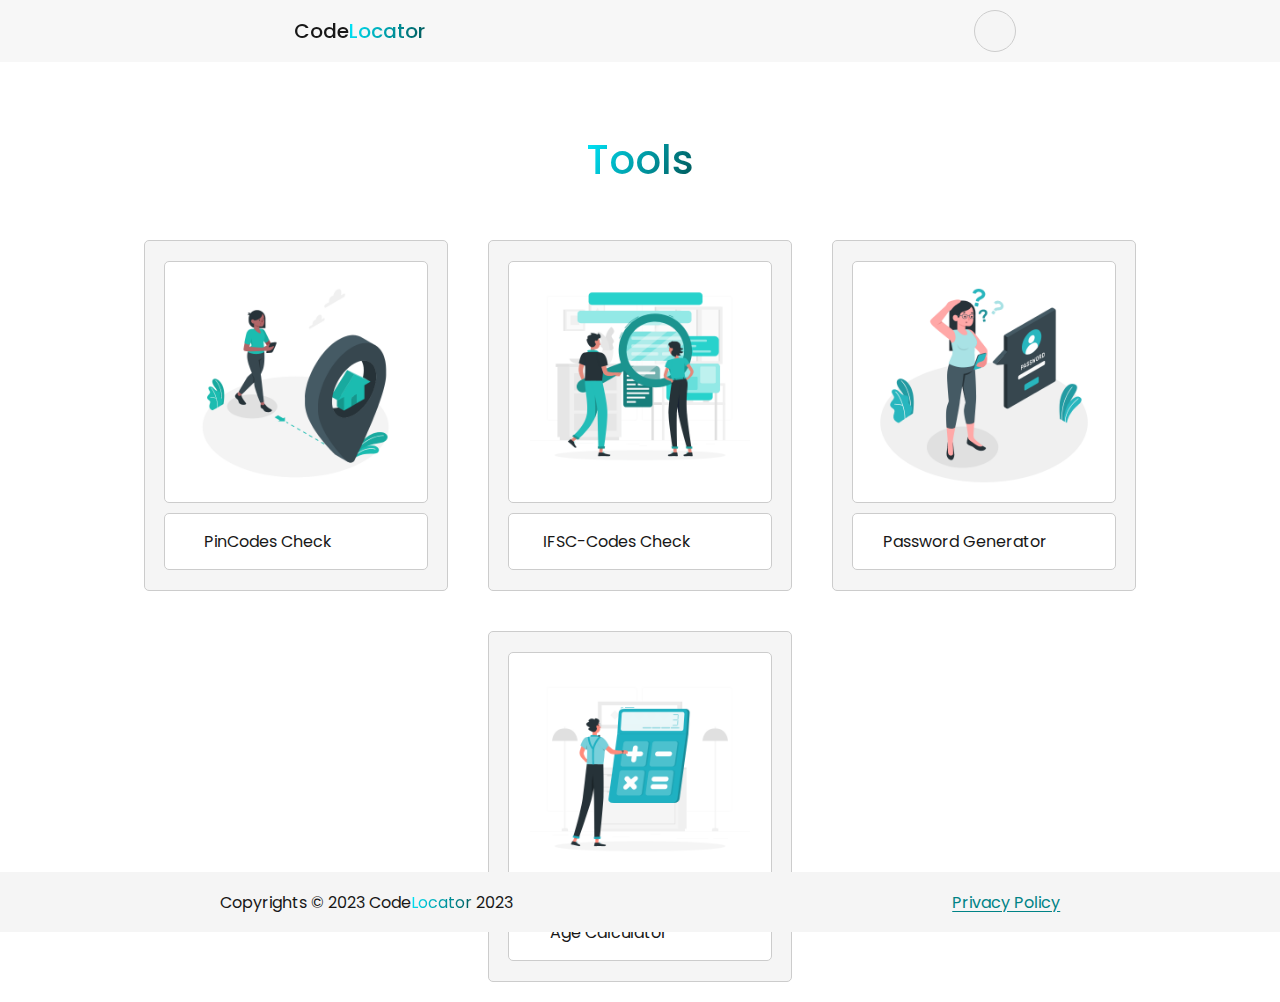
<file: index.html>
<!DOCTYPE html>
<html lang="en">

<head>
    <meta charset="UTF-8">
    <meta name="viewport" content="width=device-width, initial-scale=1.0">
    <title>CodeLocator - Home</title>
    <link rel="shortcut icon" href="/assets/favicon.png" type="image/x-icon">
    <link rel="stylesheet" href="style.css">
    <link rel="stylesheet" href="https://unicons.iconscout.com/release/v4.0.8/css/line.css">
</head>

<body>
    <div id="loader">
        <h1 id="loderLogo">
            Code<span>Locator</span>
        </h1>
        <p>Getting Ready...</p>
    </div>
    <section id="navbar">
        <div id="logo">
            <a href="/index.html">
                <h1 class="text">
                    Code<span>Locator</span>
                </h1>
            </a>

        </div>
        <div id="settings">
            <!-- <div id="modes">
                <i class="uil uil-sun" id="modesIcon"></i>
            </div> -->
            <div id="menu">
                <i class="uil uil-bars"></i>
            </div>
        </div>
    </section>
    <section id="sideBar">
        <div id="close">
            &times;
        </div>
        <a href="/index.html">
            Home
        </a>
        <a href="/Pin-Codes/index.html">
            Pin-Codes Check
        </a>
        <a href="/IFSCCodes/index.html">
            IFSC-Codes Check
        </a>
        <a href="/PasswordGen/index.html">
            Password Generator
        </a>
        <a href="/ageCalc/index.html">
            Age Calculator
        </a>
        <!-- <a href="">
            Comming Soon
        </a> -->
        <div id="terms">
            <a href="/terms.html">
                Terms
            </a>
            <a href="/privacypolicy.html">
                Privacy Policy
            </a>
        </div>
    </section>
    <section id="home">
        <h1 class="text"><span>Tools</span></h1>
        <section id="tools">
            <a class="toolBox" id="toolBox1" href="/Pin-Codes/index.html">
                <div id="iconBox">
                    <img src="/assets/Address.gif" alt="">
                </div>
                <div id="pageup">
                    <p>PinCodes Check</p>
                    <i class="uil uil-external-link-alt"></i>
                </div>
            </a>
            
            <a class="toolBox" id="toolBox2" href="/IFSCCodes/index.html">
                <div id="iconBox">
                    <img src="/assets/Search.gif" alt="">
                </div>
                <div id="pageup">
                    <p>IFSC-Codes Check</p>
                    <i class="uil uil-external-link-alt"></i>
                </div>
            </a>

            <a class="toolBox" id="toolBox3" href="/PasswordGen/index.html">
                <div id="iconBox">
                   <img src="/assets/Forgotpassword.gif" alt="">
                </div>
                <div id="pageup">
                    <p>Password Generator</p>
                    <i class="uil uil-external-link-alt"></i>
                </div>
            </a>
            <a class="toolBox" id="toolBox3" href="/ageCalc/index.html">
                <div id="iconBox">
                   <img src="/assets/Calculator.gif" alt="">
                </div>
                <div id="pageup">
                    <p>Age Calculator</p>
                    <i class="uil uil-external-link-alt"></i>
                </div>
            </a>
        </section>
    </section>

    <footer>
        <div> Copyrights &copy; 2023 Code<span>Locator</span> 2023</div>
        <a href="/privacypolicy.html">Privacy Policy</a>
    </footer>
    <script>
        // Loader
        let loader = document.getElementById("loader");
        window.addEventListener("load", function () {
            loader.style.display = "none";
        })

        // Menu
        let menu = document.getElementById("menu");
        menu.addEventListener("click", function () {
            let sideBar = document.getElementById("sideBar");
            sideBar.style.transform = "translateX(0px)";
        })
        let close = document.getElementById("close");
        close.addEventListener("click", function () {
            let sideBar = document.getElementById("sideBar");
            sideBar.style.transform = "translateX(400px)";
        })
    </script>
    <script src="https://code.jquery.com/jquery-3.7.1.min.js"
        integrity="sha256-/JqT3SQfawRcv/BIHPThkBvs0OEvtFFmqPF/lYI/Cxo=" crossorigin="anonymous"></script>
</body>

</html>
</file>
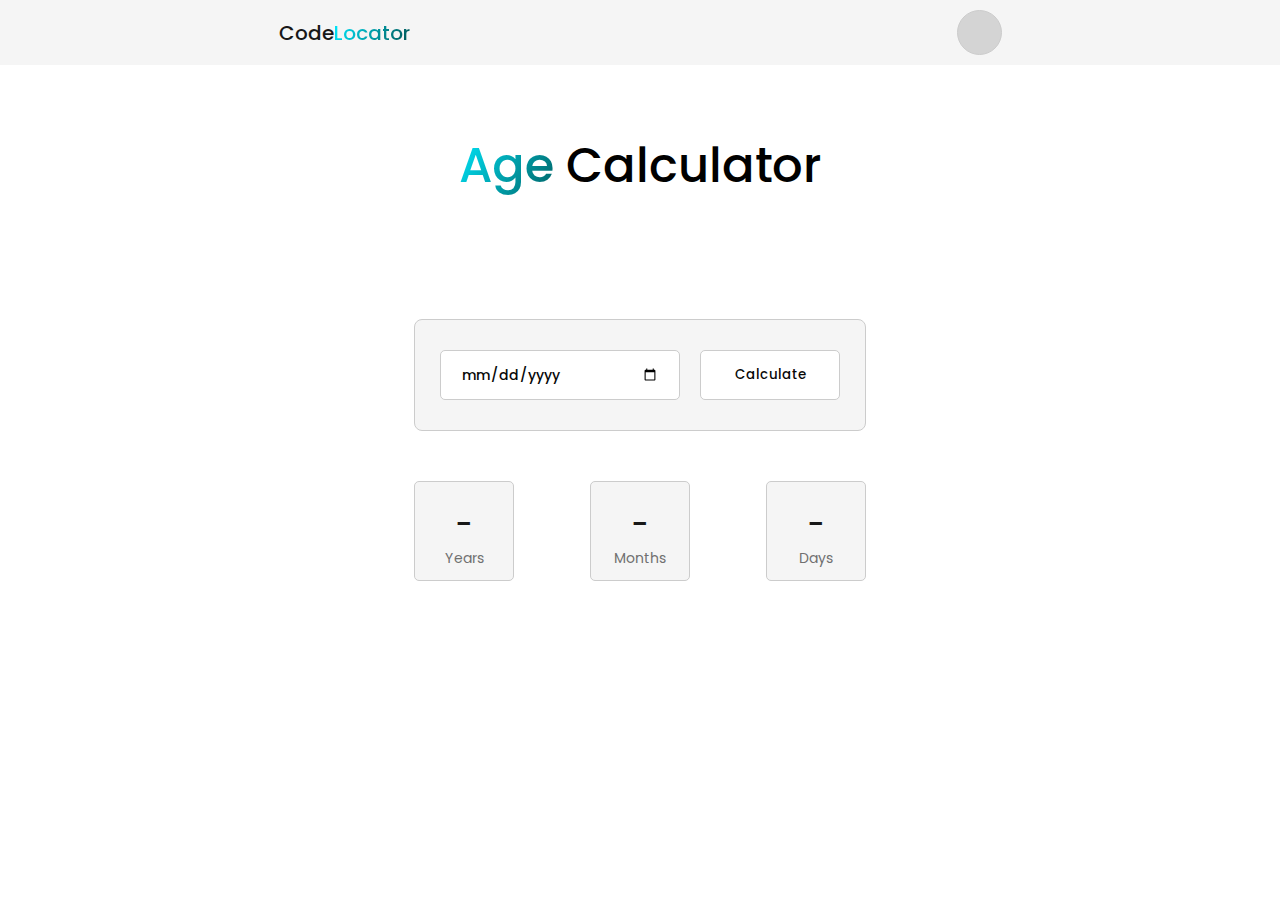
<file: ageCalc/index.html>
<!DOCTYPE html>
<html lang="en">
<head>
    <title>CodeLocator - Age Calculator</title>
    <!--Google Font-->
    <link rel="preconnect" href="https://fonts.gstatic.com">
    <link href="https://fonts.googleapis.com/css2?family=Poppins:wght@400;500&display=swap" rel="stylesheet">
    <!--Stylesheet-->
    <link rel="stylesheet" href="https://unicons.iconscout.com/release/v4.0.8/css/line.css">
    <link rel="stylesheet" href="/ageCalc/style.css">
</head>
<body>
    <div id="loader">
        <h1 id="loderLogo">
            Code<span>Locator</span>
        </h1>
        <p>Getting Ready...</p>
    </div>
    <section id="navbar">
        <div id="logo">
            <a href="/index.html">
                <h1 class="text">
                    Code<span>Locator</span>
                </h1>
            </a>

        </div>
        <div id="settings">
            <div id="menu" class="settingBtn">
                <i class="text uil uil-bars"></i>
            </div>
        </div>
    </section>
    
    <section id="sideBar">
        <div id="close">
            &times;
        </div>
        <a href="/index.html" class="anchor text">
            Home
        </a>
        <a href="/Pin-Codes/index.html" class="anchor text">
            Pin-Codes Check 
        </a>
        <a href="/IFSCCodes/index.html" class="anchor text">
            IFSC-Codes Check
        </a>
        <a href="/PasswordGen/index.html" class="anchor text">
            Password Generator
        </a>
        <a href="/ageCalc/index.html" class="anchor text">
            Age Calculator
        </a>
        <!-- <a href="">
            Comming Soon
        </a> -->
        <div id="terms">
            <a href="/terms.html" class="anchor">
                Terms
            </a>
            <a href="/privacypolicy.html" class="anchor">
                Privacy Policy
            </a>
        </div>
    </section>
    <h1 id="heading"><span>Age </span> Calculator</h1>
    <div class="container">
        <div class="inputs-wrapper">
            <input type="date" id="date-input">
            <button onclick="ageCalculate()">Calculate</button>
        </div>
        <div class="outputs-wrapper">
            <div>
                <span id="years">
                    -
                </span>
                <p>
                    Years
                </p>
            </div>
            <div>
                <span id="months">
                    -
                </span>
                <p>
                   Months
                </p>
            </div>
            <div>
                <span id="days">
                    -
                </span>
                <p>
                    Days
                </p>
            </div>
        </div>
    </div>
    <script src="/ageCalc/index.js"></script>
</body>
</html>
</file>
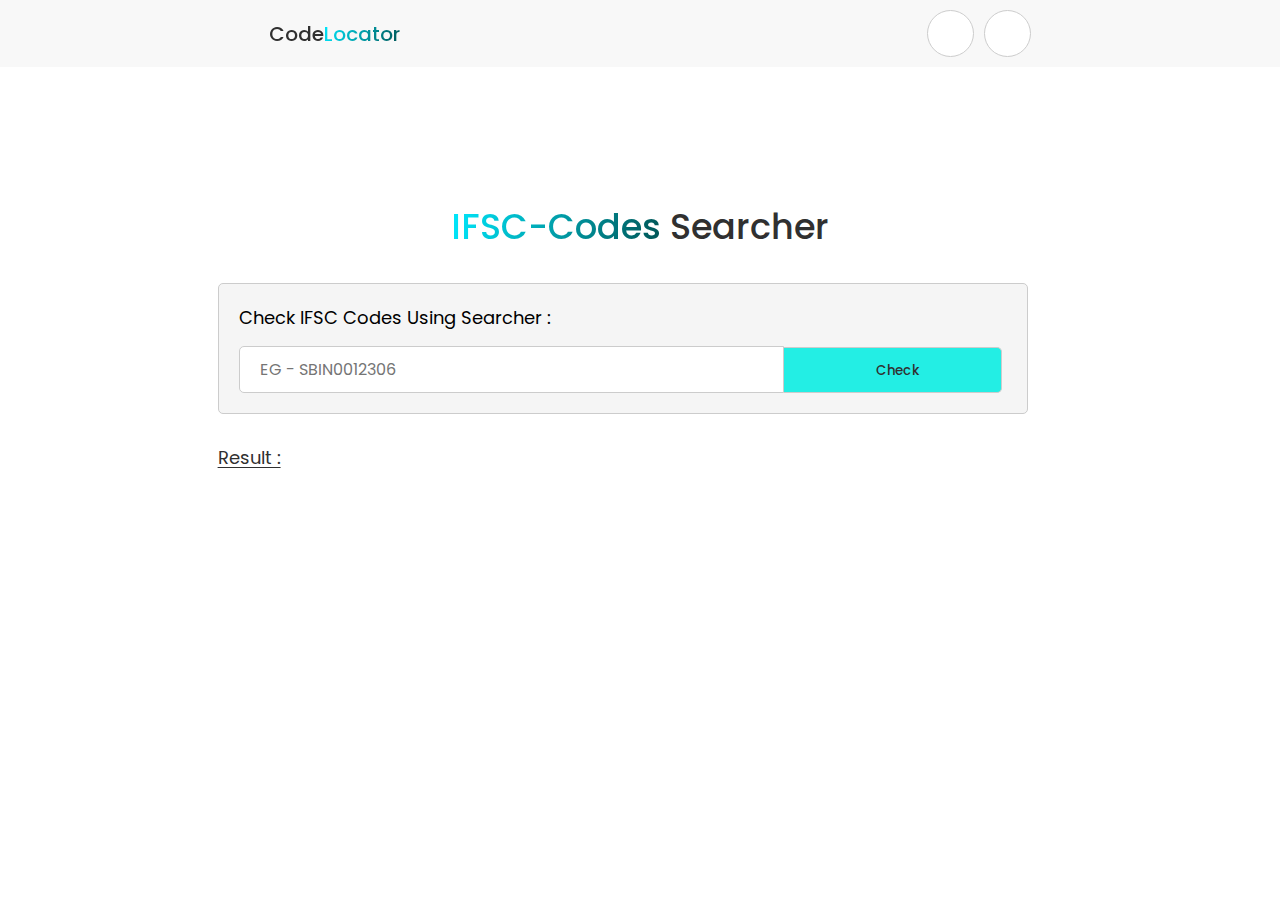
<file: IFSCCodes/index.html>
<!DOCTYPE html>
<html lang="en">

<head>
    <meta charset="UTF-8">
    <meta name="viewport" content="width=device-width, initial-scale=1.0">
    <title>CodeLocator - IFSC Codes</title>
    <link rel="shortcut icon" href="/assets/favicon.png" type="image/x-icon">
    <link rel="stylesheet" href="/IFSCCodes/style.css">
    <link rel="stylesheet" href="https://unicons.iconscout.com/release/v4.0.8/css/line.css">
</head>

<body>
    <div id="loader">
        <h1 id="loderLogo">
            Code<span>Locator</span>
        </h1>
        <p>Getting Ready...</p>
    </div>
    <section id="navbar">
        <div id="logo">
            <a href="/index.html">
                <h1 class="text">
                    Code<span>Locator</span>
                </h1>
            </a>

        </div>
        <div id="settings">
            <div id="modes" class="settingBtn">
                <i class="text uil uil-moon" id="modesIcon"></i>
            </div>
            <div id="menu" class="settingBtn">
                <i class="text uil uil-bars"></i>
            </div>
        </div>
    </section>
    <section id="sideBar">
        <div id="close">
            &times;
        </div>
        <a href="/index.html" class="anchor text">
            Home
        </a>
        <a href="/Pin-Codes/index.html" class="anchor text">
            Pin-Codes Check 
        </a>
        <a href="/IFSCCodes/index.html" class="anchor text">
            IFSC-Codes Check
        </a>
        <a href="/PasswordGen/index.html" class="anchor text">
            Password Generator
        </a>
        <a href="/ageCalc/index.html" class="anchor text">
            Age Calculator
        </a>
        <!-- <a href="">
            Comming Soon
        </a> -->
        <div id="terms">
            <a href="/terms.html" class="anchor">
                Terms
            </a>
            <a href="/privacypolicy.html" class="anchor">
                Privacy Policy
            </a>
        </div>
    </section>
    <div id="alert">
        <p id="alertMsg"></p>
        <div id="alertClose">
            &times;
        </div>
    </div>
    <section id="home">
        <h1 class="text">
            <span>IFSC-Codes</span> Searcher
        </h1>
        <div id="search">
            <p class="text">Check IFSC Codes Using Searcher : </p>
            <div id="searchBox">
                <input class="text" type="text" id="searchInp" spellcheck="false" style='text-transform:uppercase' autocomplete="off" placeholder="Eg - SBIN0012306" maxlength="11">
                <button type="submit" id="checkBtn"><i class="uil uil-search" id="searchIcon"></i>Check</button>
            </div>
        </div>
        <section id="result">
            <p id="resultMsg" class="text">Result : </p>
            <div id="resultBox">
                <!-- <div class="resultItem">
                    <div id="bankLink">
                        <a id="bankName" href="" class="item">Bank - State Bank of India
                        </a>
                        <div id="upArrow">
                            <i class="uil-angle-down" id="arrow"></i>
                        </div>
                    </div>
                    
                    <p id="branch" class="item">Branch - Pipeline road, Ahemdnagar
                    </p>
                    <p id="ifsc" class="item">IFSC - SBIN0012306</p>
                    <p id="address" class="item">Address - 720, NEAR GHANTAGHAR, SUBZI MANDI, DELHI - 110007</p>
                    <div id="bankInfo">
                        <p id="bankcode" class="item">Bank Code - DENS</p>
                        <p id="UPI" class="item">UPI - True</p>
                    </div>
                    <p id="center" class="item">Center - Delhi</p>
                    <p id="district" class="item">District - Delhi</p>
                    <p id="state" class="item">State - Maharastra</p>
                </div> -->
            </div>
        </section>
    </section>
    <script src="/IFSCCodes/index.js"></script>
    <script src="https://code.jquery.com/jquery-3.7.1.min.js" integrity="sha256-/JqT3SQfawRcv/BIHPThkBvs0OEvtFFmqPF/lYI/Cxo=" crossorigin="anonymous"></script>
</body>

</html>
</file>
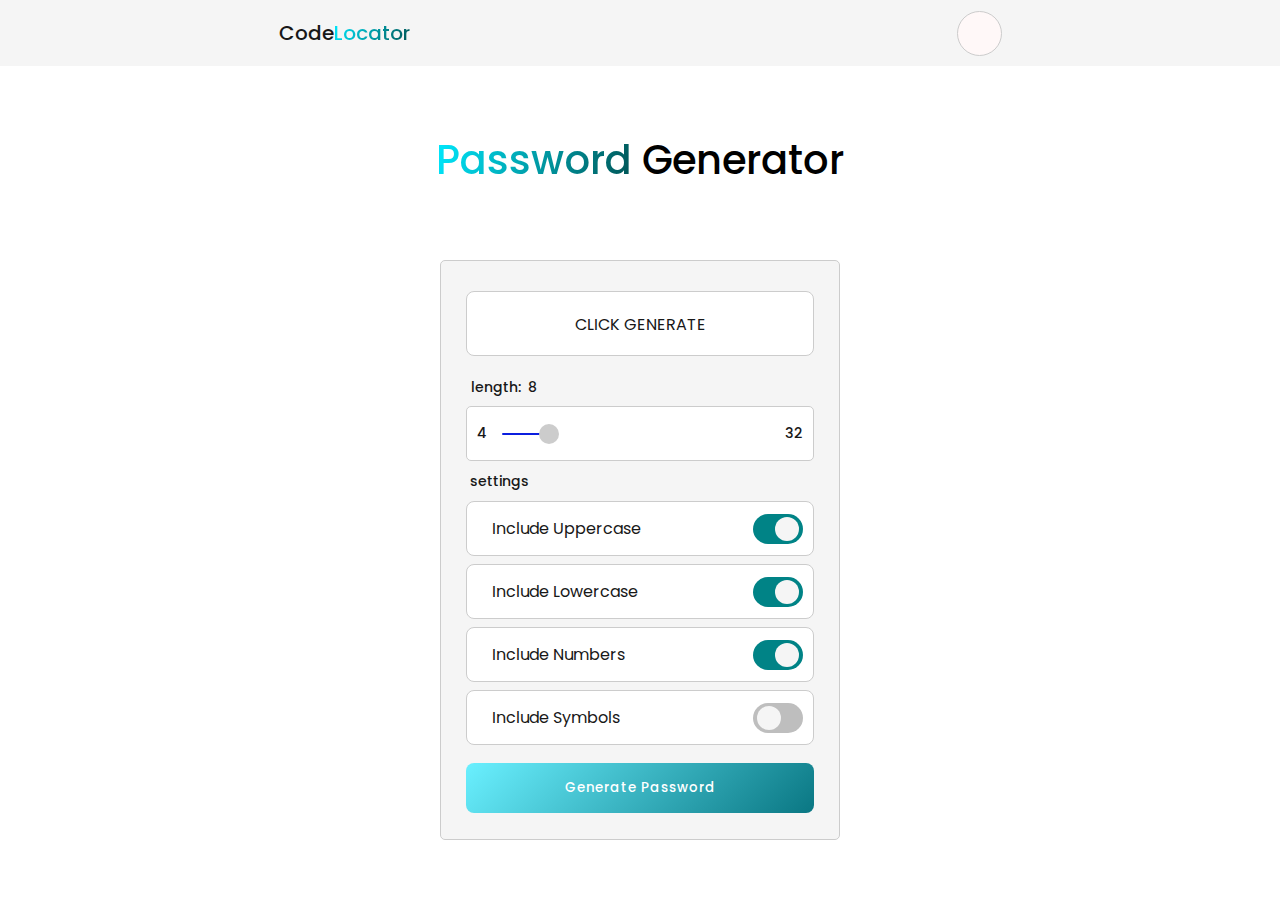
<file: PasswordGen/index.html>
<!DOCTYPE html>
<html lang="en">
<head>
    <meta charset="UTF-8">
    <meta name="viewport" content="width=device-width, initial-scale=1.0">
    <title>CodeLocator - Password Generator</title>
    <link rel="stylesheet" href="/PasswordGen/style.css">
    <link rel="shortcut icon" href="/assets/favicon.png" type="image/x-icon">
    <link rel="stylesheet" href="https://unicons.iconscout.com/release/v4.0.8/css/line.css">
</head>
<body>
    <div id="loader">
        <h1 id="loderLogo">
            Code<span>Locator</span>
        </h1>
        <p>Getting Ready...</p>
    </div>
    <section id="navbar">
        <div id="logo">
            <a href="/index.html">
                <h1 class="text">
                    Code<span>Locator</span>
                </h1>
            </a>

        </div>
        <div id="settings">
            <div id="menu" class="settingBtn">
                <i class="text uil uil-bars"></i>
            </div>
        </div>
    </section>
    <section id="sideBar">
        <div id="close">
            &times;
        </div>
        <a href="/index.html" class="anchor text">
            Home
        </a>
        <a href="/Pin-Codes/index.html" class="anchor text">
            Pin-Codes Check 
        </a>
        <a href="/IFSCCodes/index.html" class="anchor text">
            IFSC-Codes Check
        </a>
        <a href="/PasswordGen/index.html" class="anchor text">
            Password Generator
        </a>
        <a href="/ageCalc/index.html" class="anchor text">
            Age Calculator
        </a>
        <!-- <a href="">
            Comming Soon
        </a> -->
        <div id="terms">
            <a href="/terms.html" class="anchor">
                Terms
            </a>
            <a href="/privacypolicy.html" class="anchor">
                Privacy Policy
            </a>
        </div>
    </section>
    <h1 class="heading"><span>Password</span> Generator</h1>
    <section id="passgen">
        <div class="container">
            <div id="box">
                <div class="result">
                    <div class="result__title field-title">Generated Password</div>
                    <div class="result__info right">click to copy</div>
                    <div class="result__info left">copied</div>
                    <div class="result__viewbox" id="result">CLICK GENERATE</div>
                    <button id="copy-btn" style="--x: 0; --y: 0"><i class="uil uil-copy" style="color: #fff;font-size: 20px;"></i></button>
                </div>
                <div class="length range__slider" data-min="4" data-max="32">
                    <div class="length__title field-title" data-length='0'>length:</div>
                    <input id="slider" type="range" min="4" max="32" value="8" />
                </div>
            
                <div class="settings">
                    <span class="settings__title field-title">settings</span>
                    <div class="setting">
                        <input type="checkbox" id="uppercase" checked />
                        <label for="uppercase">Include Uppercase</label>
                    </div>
                    <div class="setting">
                        <input type="checkbox" id="lowercase" checked />
                        <label for="lowercase">Include Lowercase</label>
                    </div>
                    <div class="setting">
                        <input type="checkbox" id="number" checked />
                        <label for="number">Include Numbers</label>
                    </div>
                    <div class="setting">
                        <input type="checkbox" id="symbol" />
                        <label for="symbol">Include Symbols</label>
                    </div>
                </div>
            
                <button class="btn generate" id="generate">Generate Password</button>
            </div>
        </div>
    </section>
    
    <script src="/PasswordGen/index.js"></script>
</body>
</html>
</file>
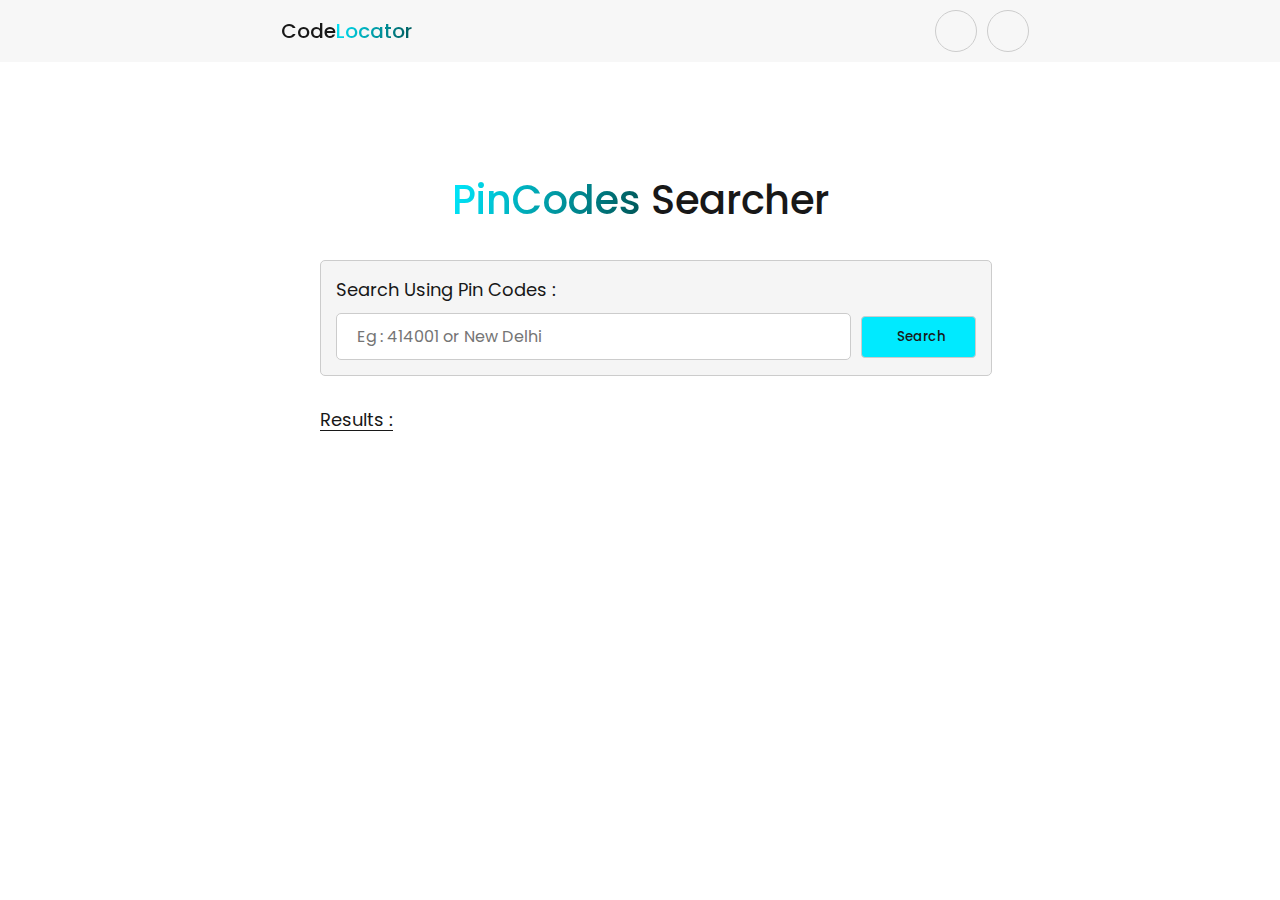
<file: Pin-Codes/index.html>
<!DOCTYPE html>
<html lang="en">

<head>
    <meta charset="UTF-8">
    <meta name="viewport" content="width=device-width, initial-scale=1.0">
    <title>CodeLocator - PinCode</title>
    <link rel="shortcut icon" href="/Pin-Codes/favicon.png" type="image/x-icon">
    <link rel="stylesheet" href="style.css">
    <link rel="stylesheet" href="https://unicons.iconscout.com/release/v4.0.8/css/line.css">
</head>

<body>
    
    <div id="loader">
        <h1 id="loderLogo">
            Code<span>Locator</span>
        </h1>
        <p>Getting Ready...</p>
    </div>
    <section id="navbar">
        <a href="/index.html" id="logo">
            <h1 class="text">
                Code<span>Locator</span>
            </h1>
        </a>
        <div id="settings">
            <div id="modes">
                <i class="uil uil-moon" id="modesIcon"></i>
            </div>
            <div id="menu">
                <i class="uil uil-bars" id="menuIcon"></i>
            </div>
        </div>
    </section>
    <div id="alert">
        <p id="alertMsg"></p>
        <div id="alertClose">
            &times;
        </div>
    </div>
    <section id="sideBar">
        <div id="close">
            &times;
        </div>
        <a href="/index.html" class="anchor text">
            Home
        </a>
        <a href="/Pin-Codes/index.html" class="anchor text">
            Pin-Codes Check 
        </a>
        <a href="/IFSCCodes/index.html" class="anchor text">
            IFSC-Codes Check
        </a>
        <a href="/PasswordGen/index.html" class="anchor text">
            Password Generator
        </a>
        <a href="/ageCalc/index.html" class="anchor text">
            Age Calculator
        </a>
        <!-- <a href="">
            Comming Soon
        </a> -->
        <div id="terms">
            <a href="/terms.html" class="anchor">
                Terms
            </a>
            <a href="/privacypolicy.html" class="anchor">
                Privacy Policy
            </a>
        </div>
        
    </section>
    <section id="home">
        <h1 class="text"><span>PinCodes</span> Searcher</h1>

        <div id="searcherBox">
            <p class="text">Search Using Pin Codes :</p>
            <div id="search" onsubmit="checkInp()">
                <input type="text" type="submit" id="searchInp" autocomplete="off"
                    placeholder="Eg : 414001 or New Delhi" class="text">
                <button id="searchBtn" type="submit"><i class="uil uil-search" id="searchIcon"></i> Search</button>
            </div>
        </div>
        <section id="results">
            <p class="text" style="display: inline-block;">Results : </p>
            <p id="msg" class="text"></p>

            <div id="resultBox">
                <!-- <div class="resultItem text">
                    <span>Ac.Depot -</span> Ahmed Nagar - Maharastra <span>-414001</span>
                </div>
                <div class="resultItem text">
                    <span>Ac.Depot -</span> Ahmed Nagar - Maharastra <span>-414001</span>
                </div> -->
            </div>
        </section>
        <!-- <footer id="footer">
            <div class="text" id=" "> Copyrights &copy;2023 Code<span id="footerLogo">Locator</span> | Made By Anoncodes
            </div>
        </footer> -->
    </section>
    <script src="https://code.jquery.com/jquery-3.7.1.min.js"
        integrity="sha256-/JqT3SQfawRcv/BIHPThkBvs0OEvtFFmqPF/lYI/Cxo=" crossorigin="anonymous"></script>
    <script src="/Pin-Codes/index.js"></script>
</body>

</html>
</file>
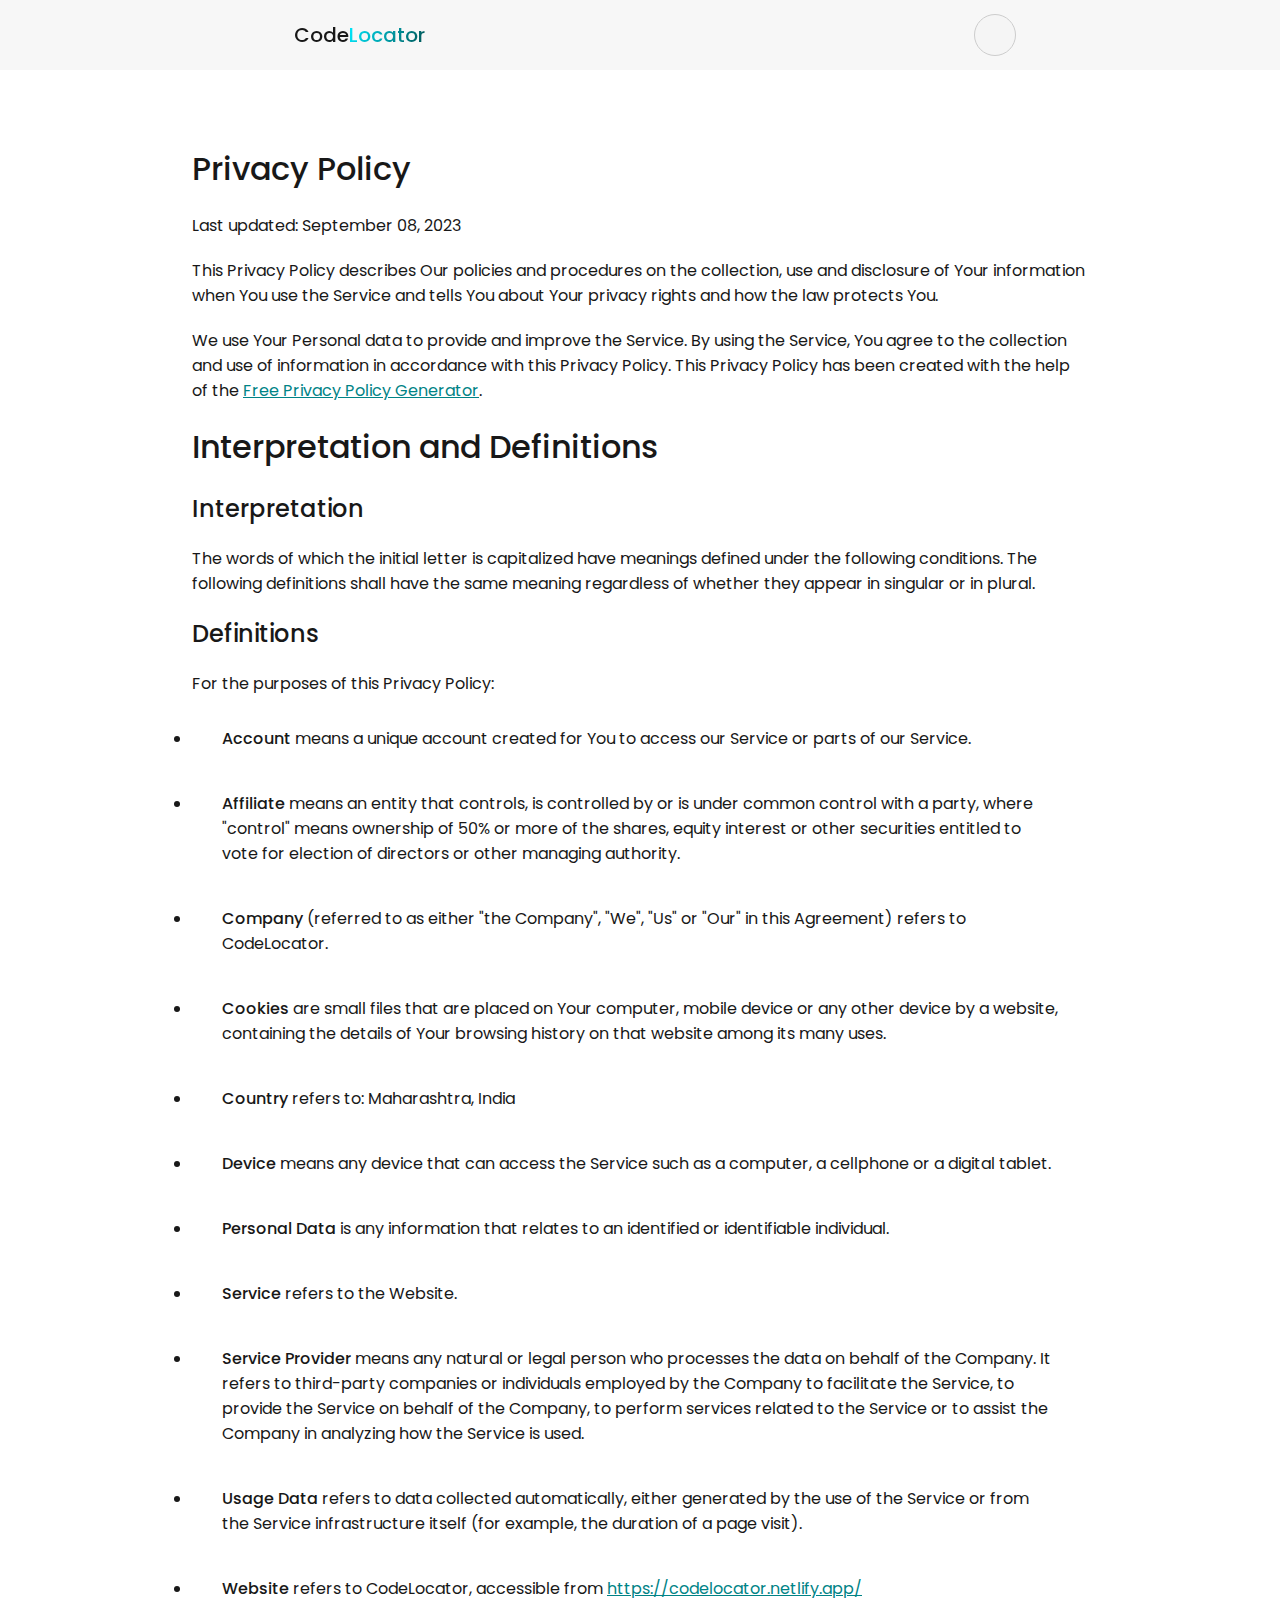
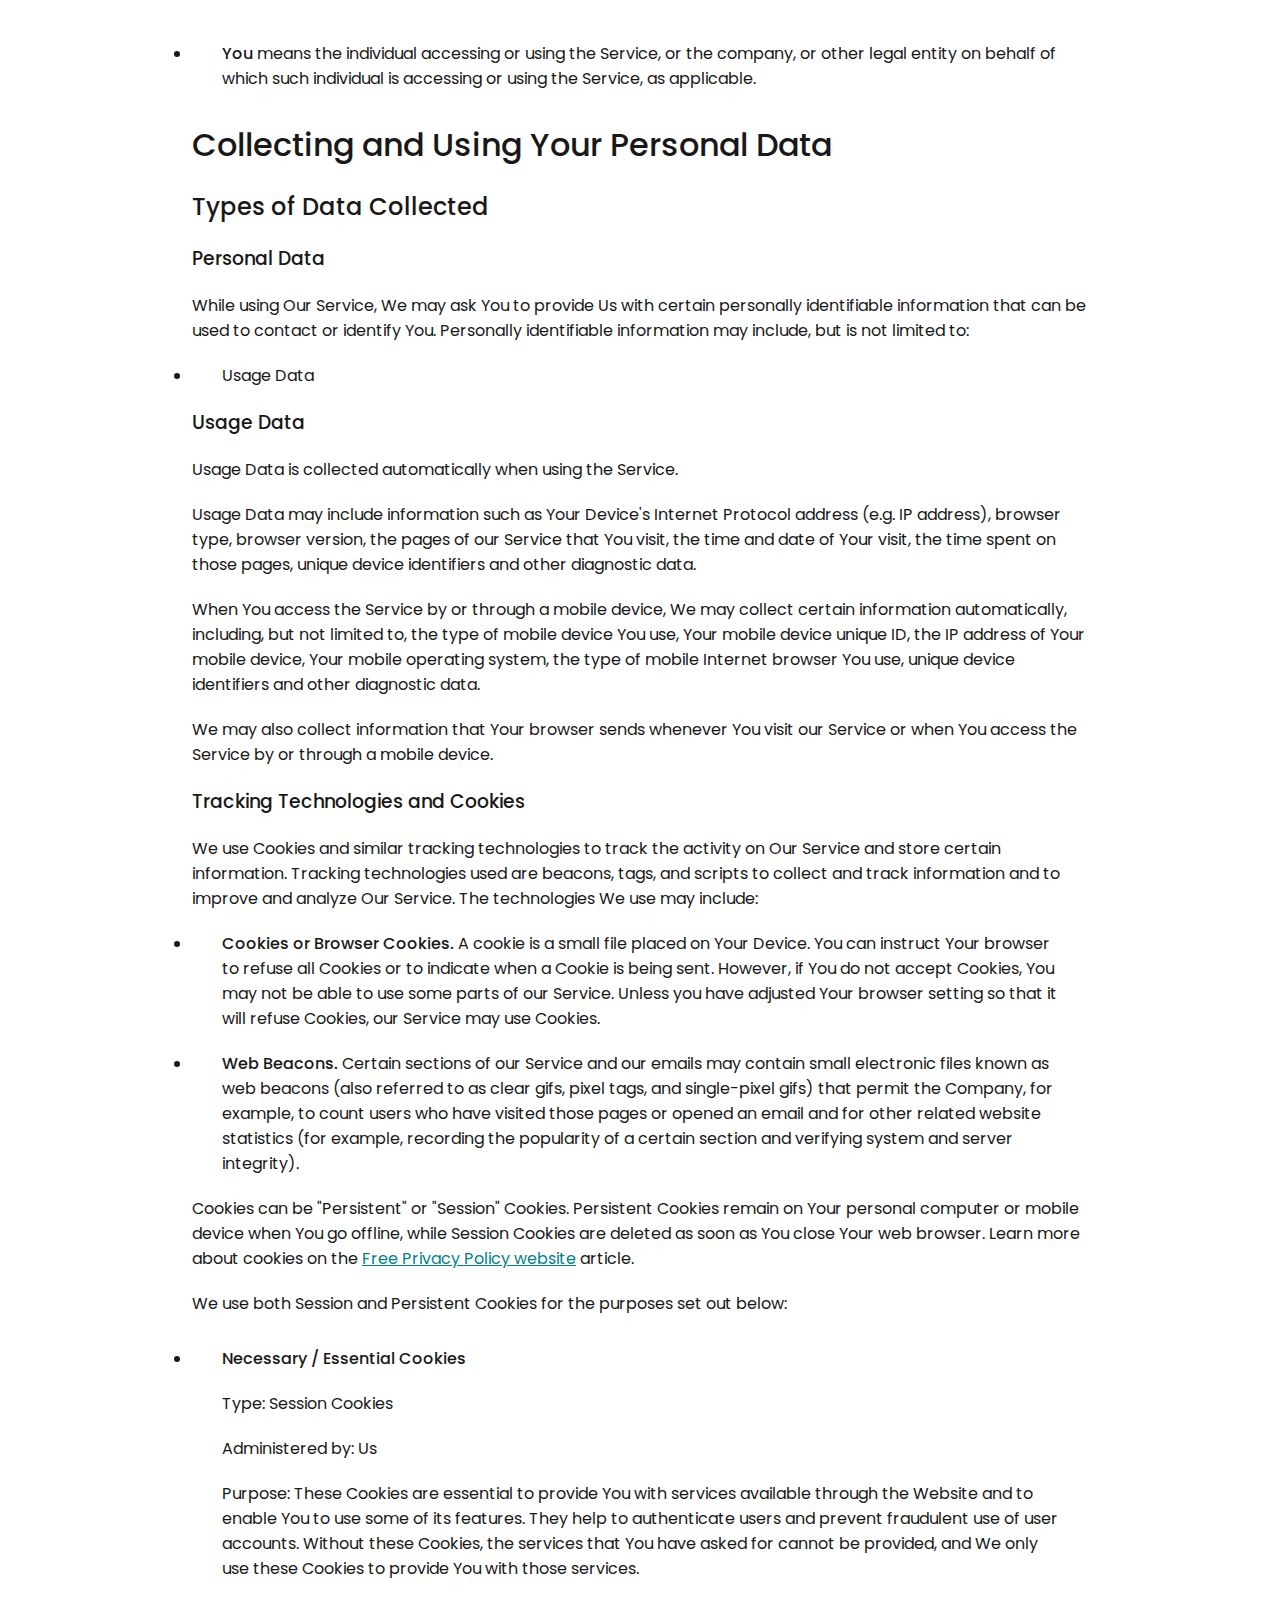
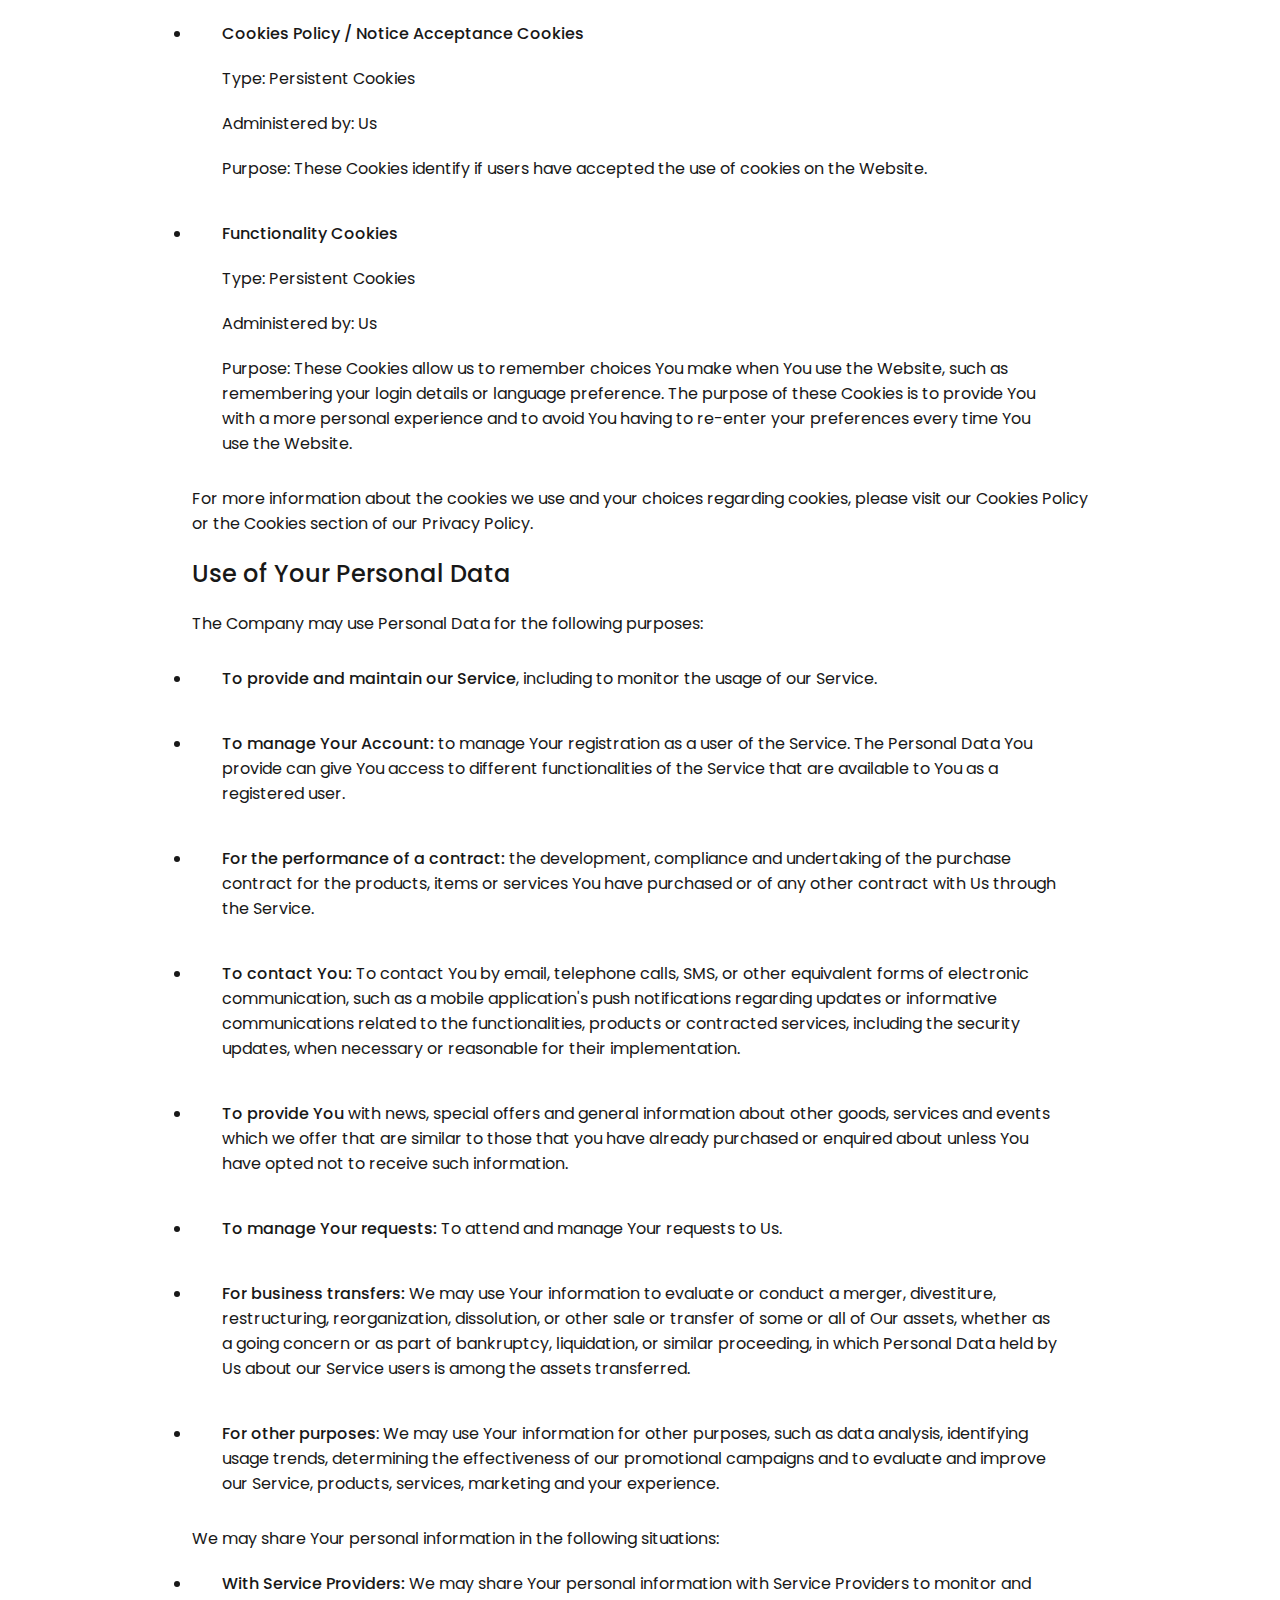
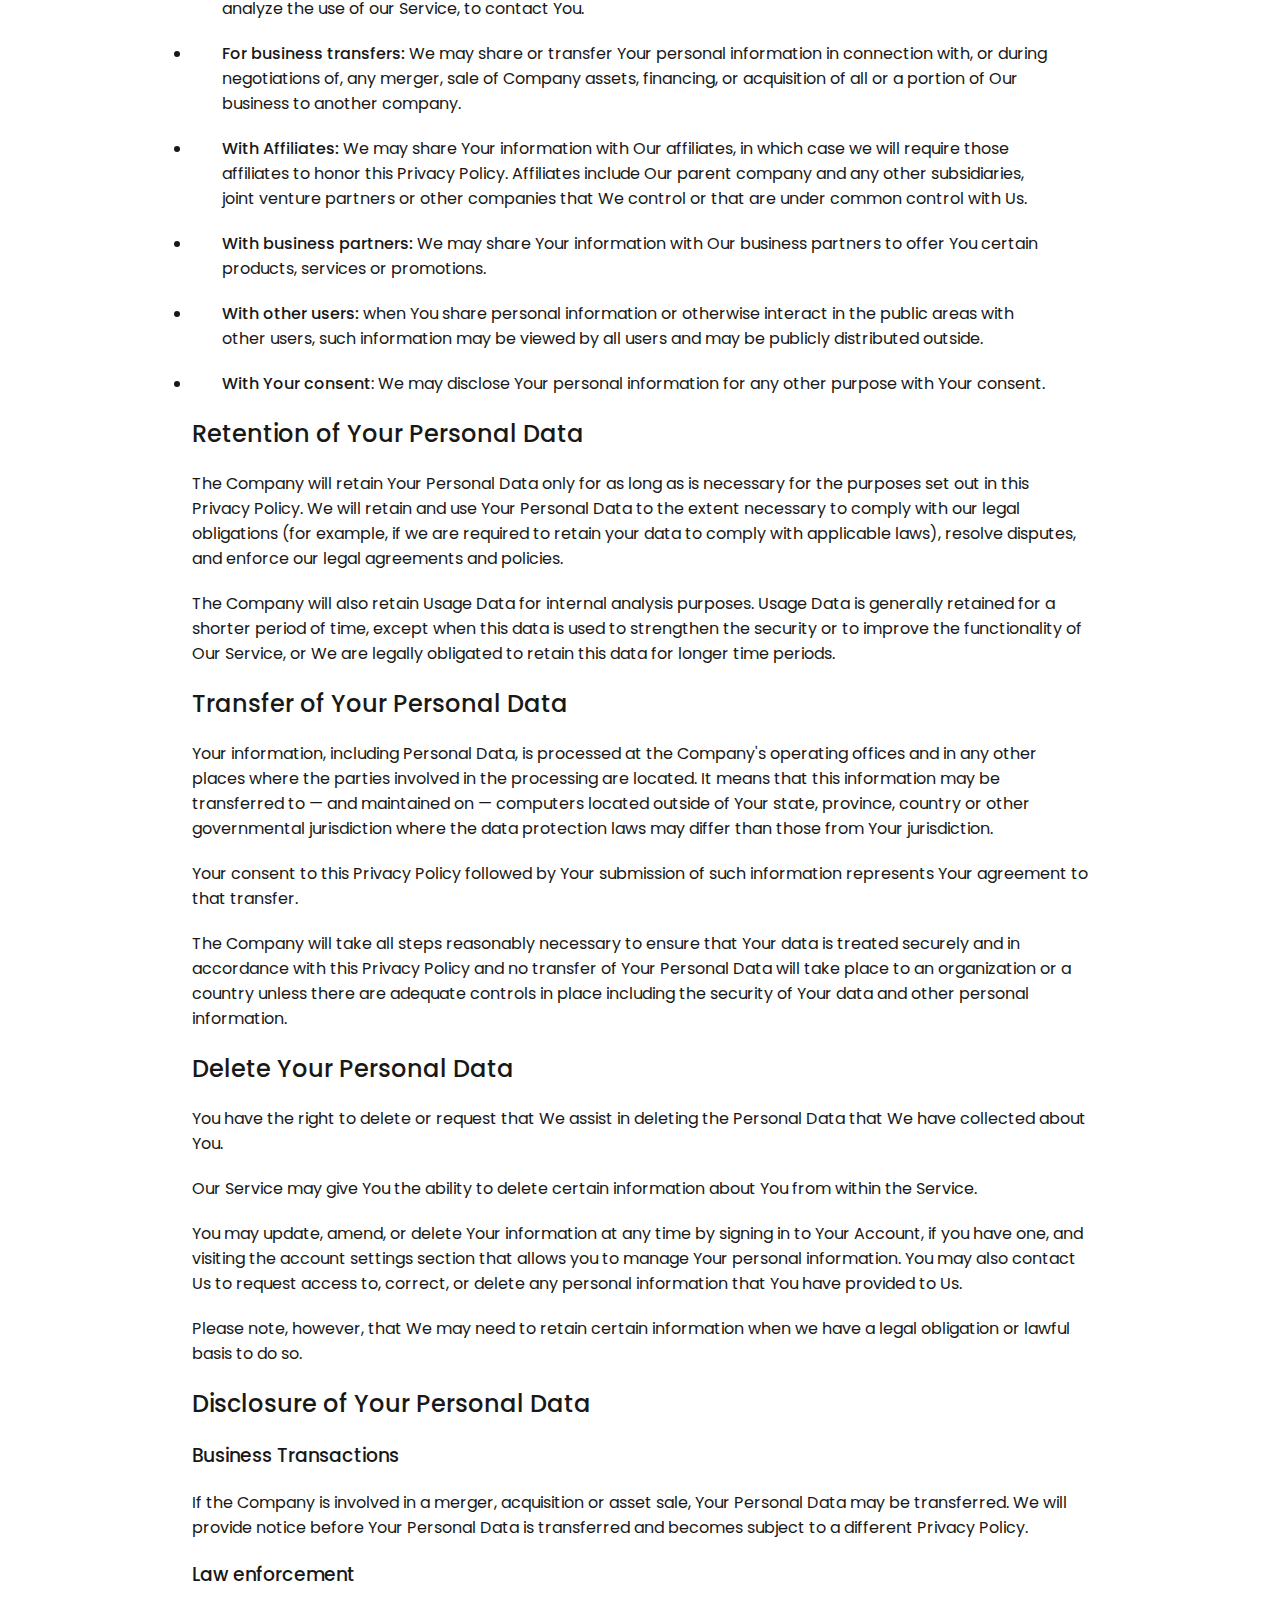
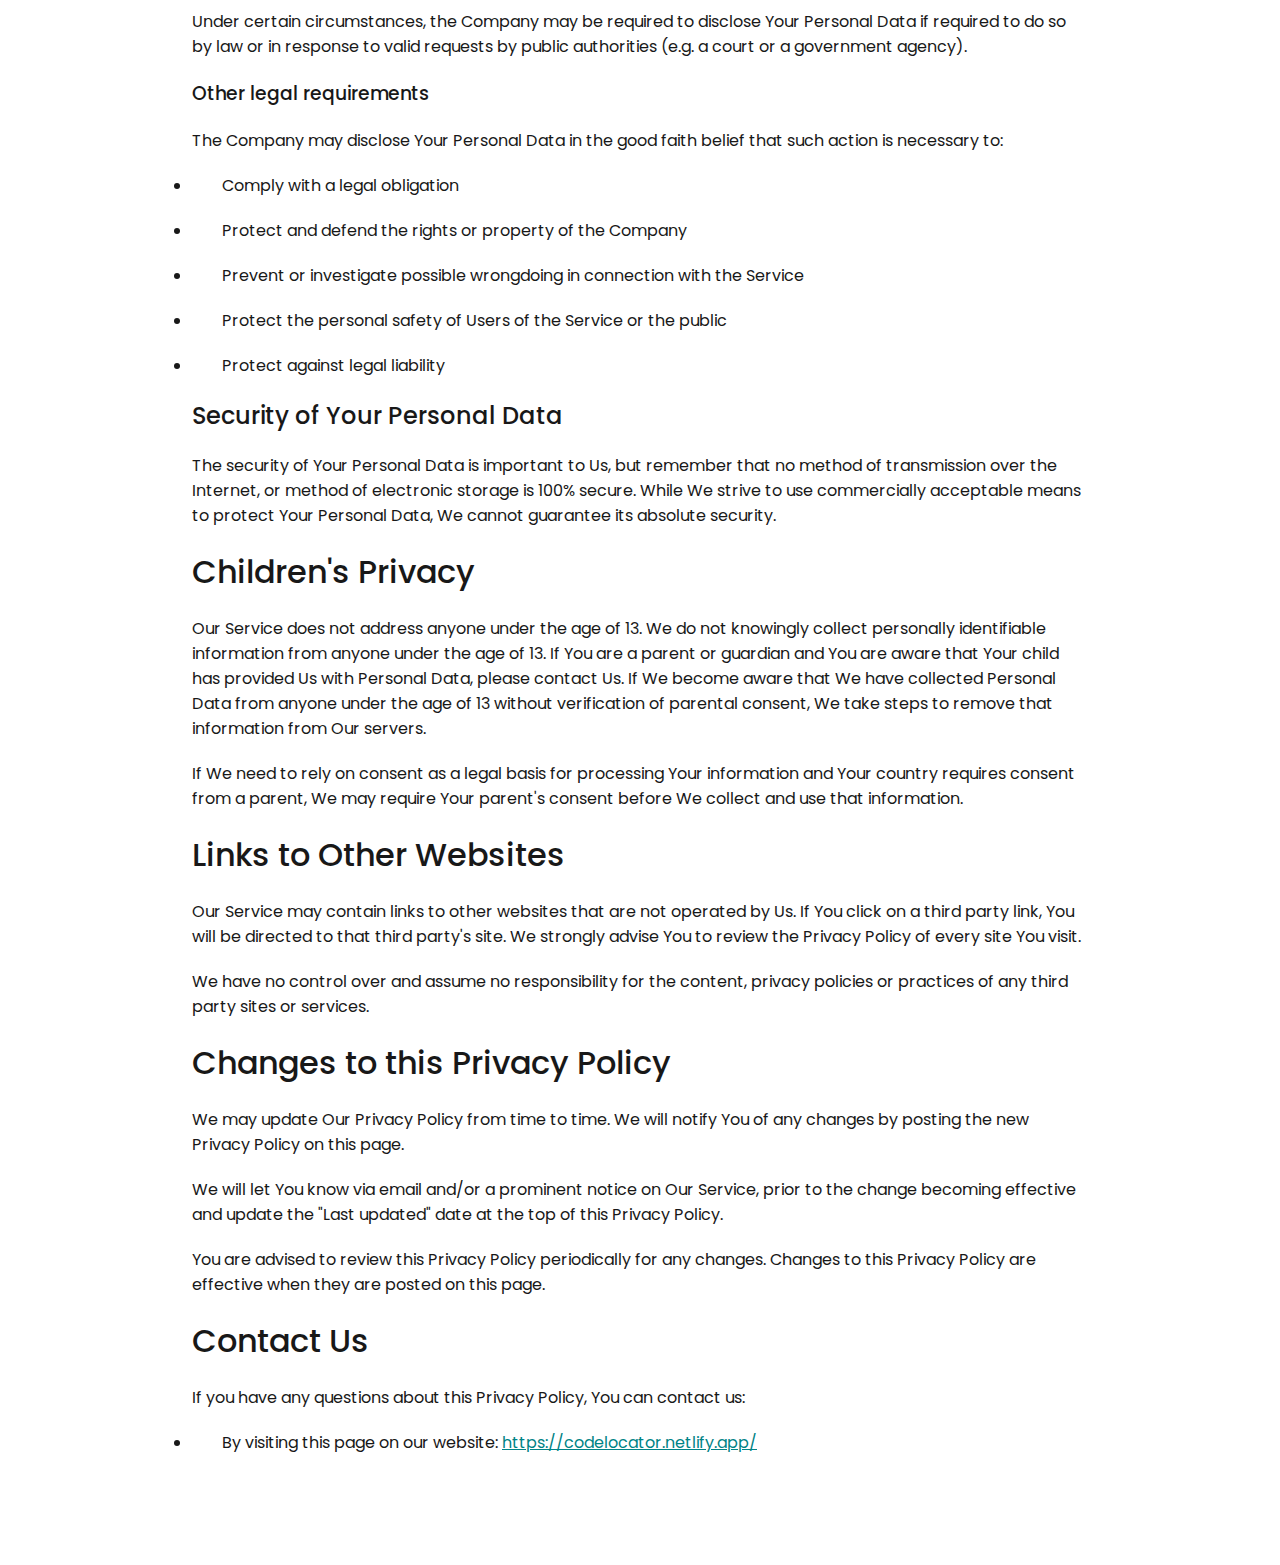
<file: privacypolicy.html>
<!DOCTYPE html>
<html lang="en">

<head>
    <meta charset="UTF-8">
    <meta name="viewport" content="width=device-width, initial-scale=1.0">
    <title>CodeLocator - Privacy Policy</title>
    <link rel="shortcut icon" href="/assets/favicon.png" type="image/x-icon">
    <link rel="stylesheet" href="https://unicons.iconscout.com/release/v4.0.8/css/line.css">
</head>
<style>
    @import url('https://fonts.googleapis.com/css2?family=Poppins:ital,wght@0,100;0,300;0,400;0,500;0,700;0,800;0,900;1,100;1,500;1,600;1,700;1,800;1,900&display=swap');

    
    
    /* CSS Reset */
    * {
        margin: 0;
        padding: 0;
        font-family: 'Poppins', sans-serif;
        color: #181818;
    }
    a{
        color: #008386;
}
    #bodyWidth{
        width: 70%;
        position: absolute;
        left: 15%;
        top: 15%;
        padding-bottom: 100px;
    }
    strong{
        font-weight: 500;
    }
    h1{
        padding: 10px 0px; 
        font-weight: 500;
    }
    h2{
        padding: 10px 0px;
        font-weight: 500;
    }
    h3{
        padding: 10px 0px;
        font-weight: 500;
    }
    p{
        padding: 10px 0px;


    }
    li{
        padding: 10px 30px;
        font-weight: 400;
        list-style-position:outside;
    }
    body {
        background: #fff;
        /* height: 1000px; */
        overflow-x: hidden;
        transition: all 0.5s;
    }

    html::-webkit-scrollbar {
        width: 0px;
    }

    /* Navbar */
    #navbar {
        display: flex;
        justify-content: space-around;
        align-items: center;
        position: fixed;
        width: 100%;
        background: #f5f5f5d1;
        padding: 10px;
        backdrop-filter: blur(16.3px);
        -webkit-backdrop-filter: blur(16.3px);
        z-index: 10000;
    }

    #navbar #logo {
        display: flex;
        justify-content: center;
        align-items: center;
    }

    #navbar #logo a {
        text-decoration: none;
    }

    #navbar #logo h1 {
        font-weight: 500;
        font-size: 20px;
        color: #181818;
        margin-left: 10px;
    }

    #navbar #logo h1 span {
        background: -webkit-linear-gradient(top left, #00eaff, #005354);
        -webkit-background-clip: text;
        -webkit-text-fill-color: transparent;
        font-weight: 500;
    }

    #navbar #settings {
        display: flex;
        justify-content: center;
        align-items: center;
    }

    #navbar #settings #modes {
        width: 40px;
        height: 40px;
        border-radius: 50%;
        background: #f5f5f5;
        border: 1px solid #ccc;
        display: flex;
        justify-content: center;
        align-items: center;
        margin-right: 10px;
        cursor: pointer;
        transition: 0.5s;
    }

    #navbar #settings #modes:hover {
        background-color: #fff;
    }

    #navbar #settings #modes i {
        font-size: 22px;
        color: #181818;
    }

    #navbar #settings #menu {
        width: 40px;
        height: 40px;
        border-radius: 50%;
        background: #f5f5f5;
        border: 1px solid #ccc;
        display: flex;
        justify-content: center;
        align-items: center;
        cursor: pointer;
        transition: 0.5s;
    }

    #navbar #settings #menu:hover {
        background-color: #fff;
    }

    #navbar #settings #menu i {
        font-size: 22px;
        color: #181818;
    }

    /** SideBar */
    #sideBar {
        position: fixed;
        right: 0;
        display: flex;
        justify-content: flex-start;

        align-items: flex-start;
        flex-direction: column;
        width: 280px;
        background: #fff;
        height: 740px;
        z-index: 100000;
        padding: 20px;
        /* margin: 10px; */
        transition: 0.5s;
        transform: translateX(400px);
    }

    #sideBar #close {
        position: absolute;
        top: 20px;
        left: 20px;
        display: flex;
        justify-content: center;
        align-items: center;
        width: 45px;
        height: 45px;
        background: #f5f5f5;
        border: 1px solid #ccc;
        font-size: 20px;
        color: #181818;
        border-radius: 3px;
        cursor: pointer;
        /* transition: 0.5s; */

    }

    #sideBar a {
        display: flex;
        position: relative;
        top: 50px;
        padding: 10px 20px;
        background: #f5f5f5;
        border: 1px solid #ccc;
        /* display: inline; */
        width: 85%;
        margin: 6px 0px;
        border-radius: 3px;
        text-decoration: none;
        color: #181818;
        text-underline-offset: 3px;
        font-weight: 300;
        cursor: pointer;
        transition: 0.5s;
    }

    #sideBar #terms {
        position: absolute;
        bottom: 70px;
        width: 86%;

    }

    #sideBar a:hover {
        text-decoration: underline;
        color: #008386;
    }

    #sideBar #terms a {
        width: 86%;
        text-decoration: underline;
        color: #008386;
    }
</style>

<body>
    <section id="navbar">
        <div id="logo">
            <a href="/index.html">
                <h1 class="text">
                    Code<span>Locator</span>
                </h1>
            </a>

        </div>
        <div id="settings">
            <!-- <div id="modes">
                <i class="uil uil-sun" id="modesIcon"></i>
            </div> -->
            <div id="menu">
                <i class="uil uil-bars"></i>
            </div>
        </div>
    </section>
    <section id="sideBar">
        <div id="close">
            &times;
        </div>
        <a href="/index.html">
            Home
        </a>
        <a href="/Pin-Codes/index.html">
            Pin-Codes Check
        </a>
        <a href="/IFSCCodes/index.html">
            IFSC-Codes Check
        </a>
        <!-- <a href="">
            Comming Soon
        </a> -->
        <div id="terms">
            <a href="">
                Terms
            </a>
            <a href="/privacypolicy.html">
                Privacy Policy
            </a>
        </div>

    </section>

    <div id="bodyWidth">

    
    <h1>Privacy Policy</h1>
    <p>Last updated: September 08, 2023</p>
    <p>This Privacy Policy describes Our policies and procedures on the collection, use and disclosure of Your
        information when You use the Service and tells You about Your privacy rights and how the law protects You.</p>
    <p>We use Your Personal data to provide and improve the Service. By using the Service, You agree to the collection
        and use of information in accordance with this Privacy Policy. This Privacy Policy has been created with the
        help of the <a href="https://www.freeprivacypolicy.com/free-privacy-policy-generator/" target="_blank">Free
            Privacy Policy Generator</a>.</p>
    <h1>Interpretation and Definitions</h1>
    <h2>Interpretation</h2>
    <p>The words of which the initial letter is capitalized have meanings defined under the following conditions. The
        following definitions shall have the same meaning regardless of whether they appear in singular or in plural.
    </p>
    <h2>Definitions</h2>
    <p>For the purposes of this Privacy Policy:</p>
    <ul>
        <li>
            <p><strong>Account</strong> means a unique account created for You to access our Service or parts of our
                Service.</p>
        </li>
        <li>
            <p><strong>Affiliate</strong> means an entity that controls, is controlled by or is under common control
                with a party, where &quot;control&quot; means ownership of 50% or more of the shares, equity interest or
                other securities entitled to vote for election of directors or other managing authority.</p>
        </li>
        <li>
            <p><strong>Company</strong> (referred to as either &quot;the Company&quot;, &quot;We&quot;, &quot;Us&quot;
                or &quot;Our&quot; in this Agreement) refers to CodeLocator.</p>
        </li>
        <li>
            <p><strong>Cookies</strong> are small files that are placed on Your computer, mobile device or any other
                device by a website, containing the details of Your browsing history on that website among its many
                uses.</p>
        </li>
        <li>
            <p><strong>Country</strong> refers to: Maharashtra, India</p>
        </li>
        <li>
            <p><strong>Device</strong> means any device that can access the Service such as a computer, a cellphone or a
                digital tablet.</p>
        </li>
        <li>
            <p><strong>Personal Data</strong> is any information that relates to an identified or identifiable
                individual.</p>
        </li>
        <li>
            <p><strong>Service</strong> refers to the Website.</p>
        </li>
        <li>
            <p><strong>Service Provider</strong> means any natural or legal person who processes the data on behalf of
                the Company. It refers to third-party companies or individuals employed by the Company to facilitate the
                Service, to provide the Service on behalf of the Company, to perform services related to the Service or
                to assist the Company in analyzing how the Service is used.</p>
        </li>
        <li>
            <p><strong>Usage Data</strong> refers to data collected automatically, either generated by the use of the
                Service or from the Service infrastructure itself (for example, the duration of a page visit).</p>
        </li>
        <li>
            <p><strong>Website</strong> refers to CodeLocator, accessible from <a
                    href="https://codelocator.netlify.app/" rel="external nofollow noopener"
                    target="_blank">https://codelocator.netlify.app/</a></p>
        </li>
        <li>
            <p><strong>You</strong> means the individual accessing or using the Service, or the company, or other legal
                entity on behalf of which such individual is accessing or using the Service, as applicable.</p>
        </li>
    </ul>
    <h1>Collecting and Using Your Personal Data</h1>
    <h2>Types of Data Collected</h2>
    <h3>Personal Data</h3>
    <p>While using Our Service, We may ask You to provide Us with certain personally identifiable information that can
        be used to contact or identify You. Personally identifiable information may include, but is not limited to:</p>
    <ul>
        <li>Usage Data</li>
    </ul>
    <h3>Usage Data</h3>
    <p>Usage Data is collected automatically when using the Service.</p>
    <p>Usage Data may include information such as Your Device's Internet Protocol address (e.g. IP address), browser
        type, browser version, the pages of our Service that You visit, the time and date of Your visit, the time spent
        on those pages, unique device identifiers and other diagnostic data.</p>
    <p>When You access the Service by or through a mobile device, We may collect certain information automatically,
        including, but not limited to, the type of mobile device You use, Your mobile device unique ID, the IP address
        of Your mobile device, Your mobile operating system, the type of mobile Internet browser You use, unique device
        identifiers and other diagnostic data.</p>
    <p>We may also collect information that Your browser sends whenever You visit our Service or when You access the
        Service by or through a mobile device.</p>
    <h3>Tracking Technologies and Cookies</h3>
    <p>We use Cookies and similar tracking technologies to track the activity on Our Service and store certain
        information. Tracking technologies used are beacons, tags, and scripts to collect and track information and to
        improve and analyze Our Service. The technologies We use may include:</p>
    <ul>
        <li><strong>Cookies or Browser Cookies.</strong> A cookie is a small file placed on Your Device. You can
            instruct Your browser to refuse all Cookies or to indicate when a Cookie is being sent. However, if You do
            not accept Cookies, You may not be able to use some parts of our Service. Unless you have adjusted Your
            browser setting so that it will refuse Cookies, our Service may use Cookies.</li>
        <li><strong>Web Beacons.</strong> Certain sections of our Service and our emails may contain small electronic
            files known as web beacons (also referred to as clear gifs, pixel tags, and single-pixel gifs) that permit
            the Company, for example, to count users who have visited those pages or opened an email and for other
            related website statistics (for example, recording the popularity of a certain section and verifying system
            and server integrity).</li>
    </ul>
    <p>Cookies can be &quot;Persistent&quot; or &quot;Session&quot; Cookies. Persistent Cookies remain on Your personal
        computer or mobile device when You go offline, while Session Cookies are deleted as soon as You close Your web
        browser. Learn more about cookies on the <a
            href="https://www.freeprivacypolicy.com/blog/sample-privacy-policy-template/#Use_Of_Cookies_And_Tracking"
            target="_blank">Free Privacy Policy website</a> article.</p>
    <p>We use both Session and Persistent Cookies for the purposes set out below:</p>
    <ul>
        <li>
            <p><strong>Necessary / Essential Cookies</strong></p>
            <p>Type: Session Cookies</p>
            <p>Administered by: Us</p>
            <p>Purpose: These Cookies are essential to provide You with services available through the Website and to
                enable You to use some of its features. They help to authenticate users and prevent fraudulent use of
                user accounts. Without these Cookies, the services that You have asked for cannot be provided, and We
                only use these Cookies to provide You with those services.</p>
        </li>
        <li>
            <p><strong>Cookies Policy / Notice Acceptance Cookies</strong></p>
            <p>Type: Persistent Cookies</p>
            <p>Administered by: Us</p>
            <p>Purpose: These Cookies identify if users have accepted the use of cookies on the Website.</p>
        </li>
        <li>
            <p><strong>Functionality Cookies</strong></p>
            <p>Type: Persistent Cookies</p>
            <p>Administered by: Us</p>
            <p>Purpose: These Cookies allow us to remember choices You make when You use the Website, such as
                remembering your login details or language preference. The purpose of these Cookies is to provide You
                with a more personal experience and to avoid You having to re-enter your preferences every time You use
                the Website.</p>
        </li>
    </ul>
    <p>For more information about the cookies we use and your choices regarding cookies, please visit our Cookies Policy
        or the Cookies section of our Privacy Policy.</p>
    <h2>Use of Your Personal Data</h2>
    <p>The Company may use Personal Data for the following purposes:</p>
    <ul>
        <li>
            <p><strong>To provide and maintain our Service</strong>, including to monitor the usage of our Service.</p>
        </li>
        <li>
            <p><strong>To manage Your Account:</strong> to manage Your registration as a user of the Service. The
                Personal Data You provide can give You access to different functionalities of the Service that are
                available to You as a registered user.</p>
        </li>
        <li>
            <p><strong>For the performance of a contract:</strong> the development, compliance and undertaking of the
                purchase contract for the products, items or services You have purchased or of any other contract with
                Us through the Service.</p>
        </li>
        <li>
            <p><strong>To contact You:</strong> To contact You by email, telephone calls, SMS, or other equivalent forms
                of electronic communication, such as a mobile application's push notifications regarding updates or
                informative communications related to the functionalities, products or contracted services, including
                the security updates, when necessary or reasonable for their implementation.</p>
        </li>
        <li>
            <p><strong>To provide You</strong> with news, special offers and general information about other goods,
                services and events which we offer that are similar to those that you have already purchased or enquired
                about unless You have opted not to receive such information.</p>
        </li>
        <li>
            <p><strong>To manage Your requests:</strong> To attend and manage Your requests to Us.</p>
        </li>
        <li>
            <p><strong>For business transfers:</strong> We may use Your information to evaluate or conduct a merger,
                divestiture, restructuring, reorganization, dissolution, or other sale or transfer of some or all of Our
                assets, whether as a going concern or as part of bankruptcy, liquidation, or similar proceeding, in
                which Personal Data held by Us about our Service users is among the assets transferred.</p>
        </li>
        <li>
            <p><strong>For other purposes</strong>: We may use Your information for other purposes, such as data
                analysis, identifying usage trends, determining the effectiveness of our promotional campaigns and to
                evaluate and improve our Service, products, services, marketing and your experience.</p>
        </li>
    </ul>
    <p>We may share Your personal information in the following situations:</p>
    <ul>
        <li><strong>With Service Providers:</strong> We may share Your personal information with Service Providers to
            monitor and analyze the use of our Service, to contact You.</li>
        <li><strong>For business transfers:</strong> We may share or transfer Your personal information in connection
            with, or during negotiations of, any merger, sale of Company assets, financing, or acquisition of all or a
            portion of Our business to another company.</li>
        <li><strong>With Affiliates:</strong> We may share Your information with Our affiliates, in which case we will
            require those affiliates to honor this Privacy Policy. Affiliates include Our parent company and any other
            subsidiaries, joint venture partners or other companies that We control or that are under common control
            with Us.</li>
        <li><strong>With business partners:</strong> We may share Your information with Our business partners to offer
            You certain products, services or promotions.</li>
        <li><strong>With other users:</strong> when You share personal information or otherwise interact in the public
            areas with other users, such information may be viewed by all users and may be publicly distributed outside.
        </li>
        <li><strong>With Your consent</strong>: We may disclose Your personal information for any other purpose with
            Your consent.</li>
    </ul>
    <h2>Retention of Your Personal Data</h2>
    <p>The Company will retain Your Personal Data only for as long as is necessary for the purposes set out in this
        Privacy Policy. We will retain and use Your Personal Data to the extent necessary to comply with our legal
        obligations (for example, if we are required to retain your data to comply with applicable laws), resolve
        disputes, and enforce our legal agreements and policies.</p>
    <p>The Company will also retain Usage Data for internal analysis purposes. Usage Data is generally retained for a
        shorter period of time, except when this data is used to strengthen the security or to improve the functionality
        of Our Service, or We are legally obligated to retain this data for longer time periods.</p>
    <h2>Transfer of Your Personal Data</h2>
    <p>Your information, including Personal Data, is processed at the Company's operating offices and in any other
        places where the parties involved in the processing are located. It means that this information may be
        transferred to — and maintained on — computers located outside of Your state, province, country or other
        governmental jurisdiction where the data protection laws may differ than those from Your jurisdiction.</p>
    <p>Your consent to this Privacy Policy followed by Your submission of such information represents Your agreement to
        that transfer.</p>
    <p>The Company will take all steps reasonably necessary to ensure that Your data is treated securely and in
        accordance with this Privacy Policy and no transfer of Your Personal Data will take place to an organization or
        a country unless there are adequate controls in place including the security of Your data and other personal
        information.</p>
    <h2>Delete Your Personal Data</h2>
    <p>You have the right to delete or request that We assist in deleting the Personal Data that We have collected about
        You.</p>
    <p>Our Service may give You the ability to delete certain information about You from within the Service.</p>
    <p>You may update, amend, or delete Your information at any time by signing in to Your Account, if you have one, and
        visiting the account settings section that allows you to manage Your personal information. You may also contact
        Us to request access to, correct, or delete any personal information that You have provided to Us.</p>
    <p>Please note, however, that We may need to retain certain information when we have a legal obligation or lawful
        basis to do so.</p>
    <h2>Disclosure of Your Personal Data</h2>
    <h3>Business Transactions</h3>
    <p>If the Company is involved in a merger, acquisition or asset sale, Your Personal Data may be transferred. We will
        provide notice before Your Personal Data is transferred and becomes subject to a different Privacy Policy.</p>
    <h3>Law enforcement</h3>
    <p>Under certain circumstances, the Company may be required to disclose Your Personal Data if required to do so by
        law or in response to valid requests by public authorities (e.g. a court or a government agency).</p>
    <h3>Other legal requirements</h3>
    <p>The Company may disclose Your Personal Data in the good faith belief that such action is necessary to:</p>
    <ul>
        <li>Comply with a legal obligation</li>
        <li>Protect and defend the rights or property of the Company</li>
        <li>Prevent or investigate possible wrongdoing in connection with the Service</li>
        <li>Protect the personal safety of Users of the Service or the public</li>
        <li>Protect against legal liability</li>
    </ul>
    <h2>Security of Your Personal Data</h2>
    <p>The security of Your Personal Data is important to Us, but remember that no method of transmission over the
        Internet, or method of electronic storage is 100% secure. While We strive to use commercially acceptable means
        to protect Your Personal Data, We cannot guarantee its absolute security.</p>
    <h1>Children's Privacy</h1>
    <p>Our Service does not address anyone under the age of 13. We do not knowingly collect personally identifiable
        information from anyone under the age of 13. If You are a parent or guardian and You are aware that Your child
        has provided Us with Personal Data, please contact Us. If We become aware that We have collected Personal Data
        from anyone under the age of 13 without verification of parental consent, We take steps to remove that
        information from Our servers.</p>
    <p>If We need to rely on consent as a legal basis for processing Your information and Your country requires consent
        from a parent, We may require Your parent's consent before We collect and use that information.</p>
    <h1>Links to Other Websites</h1>
    <p>Our Service may contain links to other websites that are not operated by Us. If You click on a third party link,
        You will be directed to that third party's site. We strongly advise You to review the Privacy Policy of every
        site You visit.</p>
    <p>We have no control over and assume no responsibility for the content, privacy policies or practices of any third
        party sites or services.</p>
    <h1>Changes to this Privacy Policy</h1>
    <p>We may update Our Privacy Policy from time to time. We will notify You of any changes by posting the new Privacy
        Policy on this page.</p>
    <p>We will let You know via email and/or a prominent notice on Our Service, prior to the change becoming effective
        and update the &quot;Last updated&quot; date at the top of this Privacy Policy.</p>
    <p>You are advised to review this Privacy Policy periodically for any changes. Changes to this Privacy Policy are
        effective when they are posted on this page.</p>
    <h1>Contact Us</h1>
    <p>If you have any questions about this Privacy Policy, You can contact us:</p>
    <ul>
        <li>By visiting this page on our website: <a href="https://codelocator.netlify.app/"
                rel="external nofollow noopener" target="_blank">https://codelocator.netlify.app/</a></li>
    </ul>
</div>
<script>
    let menu = document.getElementById("menu");
    menu.addEventListener("click",function(){
        let sideBar = document.getElementById("sideBar");
        sideBar.style.transform ="translateX(0px)";
    })
    let close = document.getElementById("close");
    close.addEventListener("click",function(){
        let sideBar = document.getElementById("sideBar");
        sideBar.style.transform = "translateX(400px)";
    })
</script>
</body>

</html>
</file>
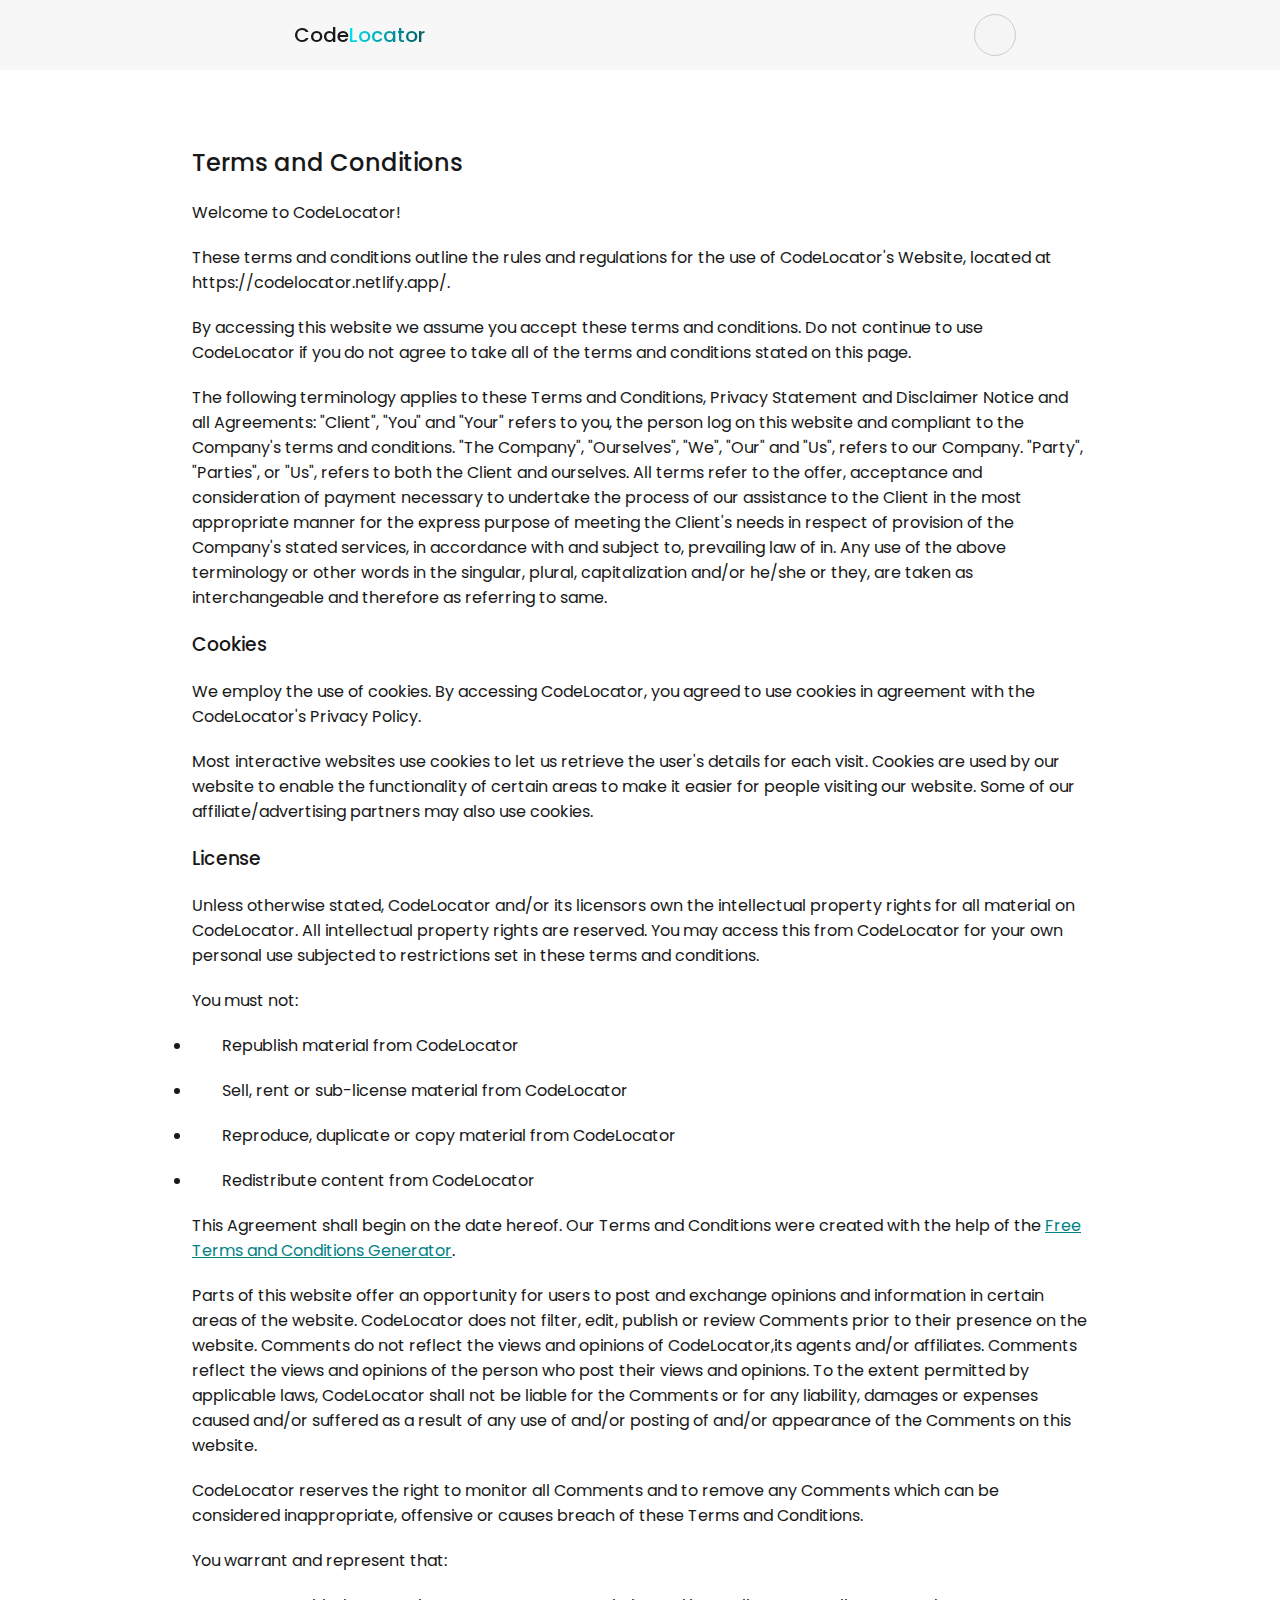
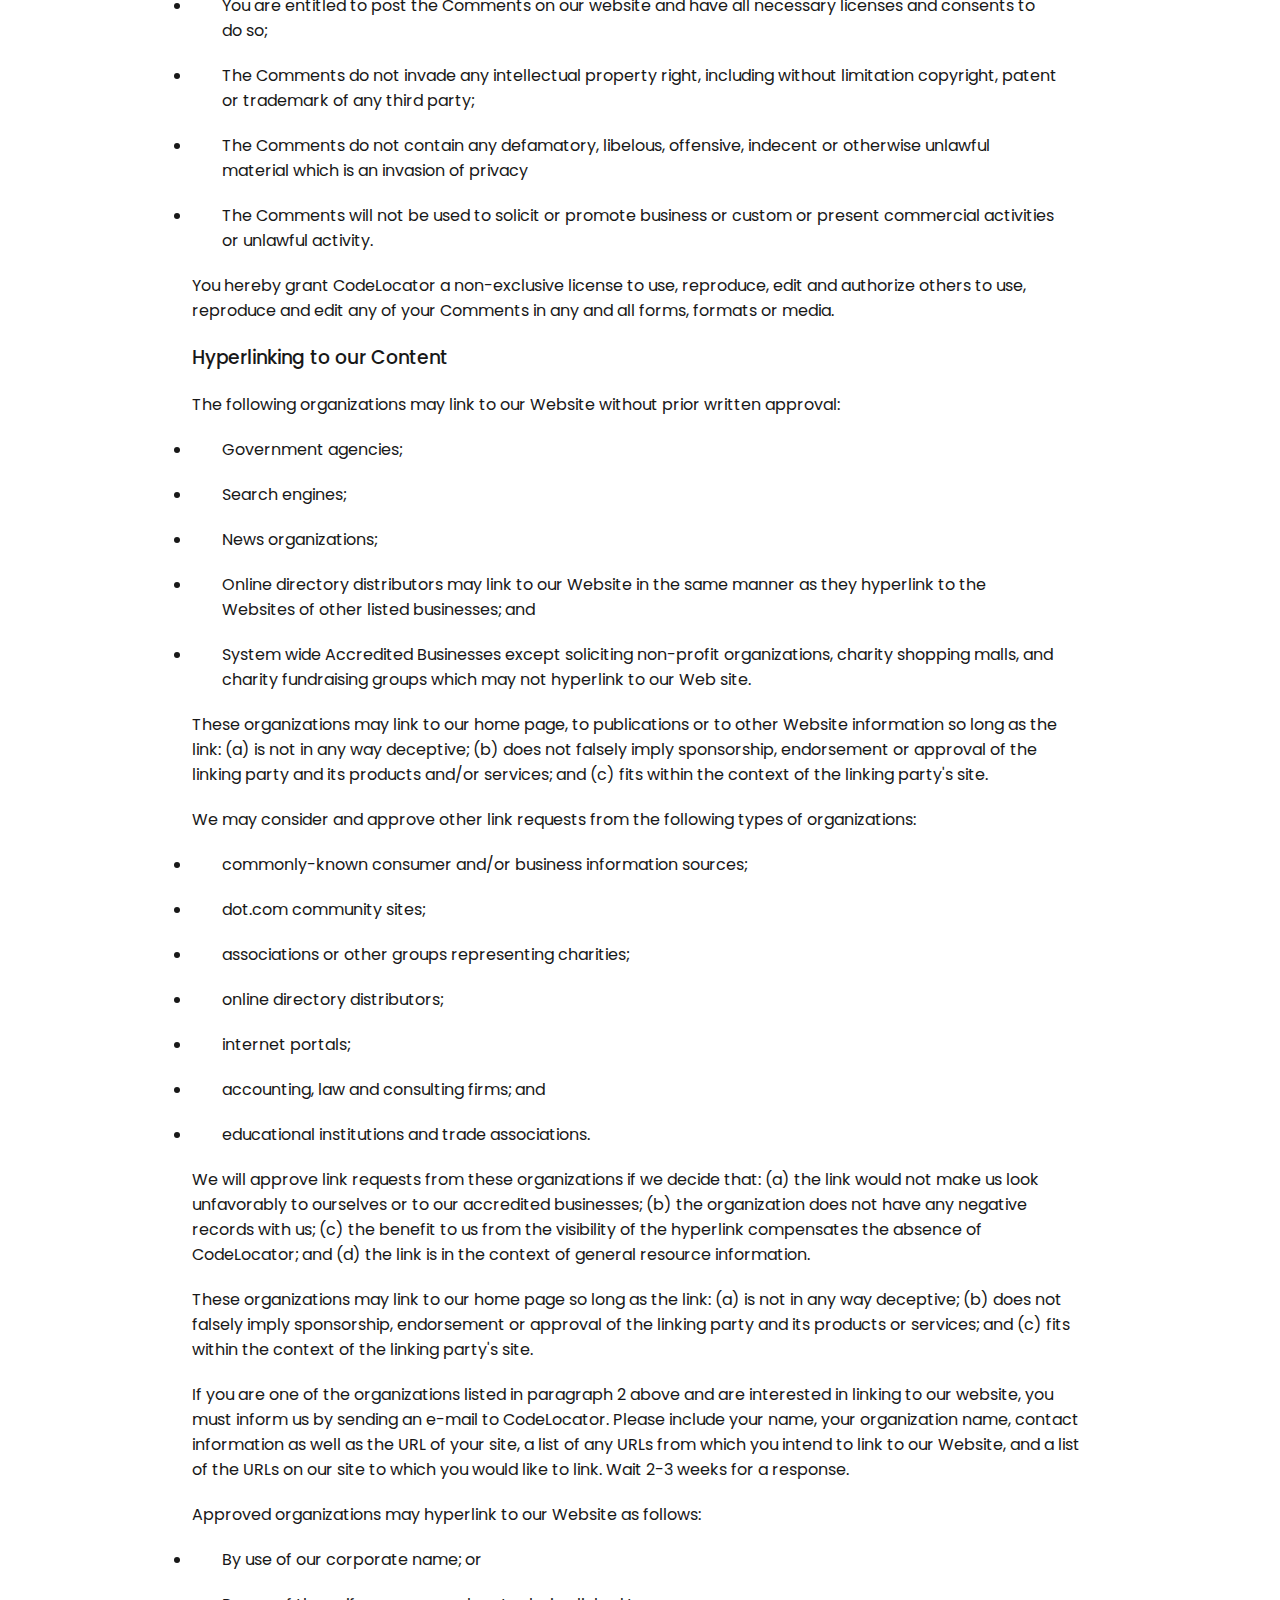
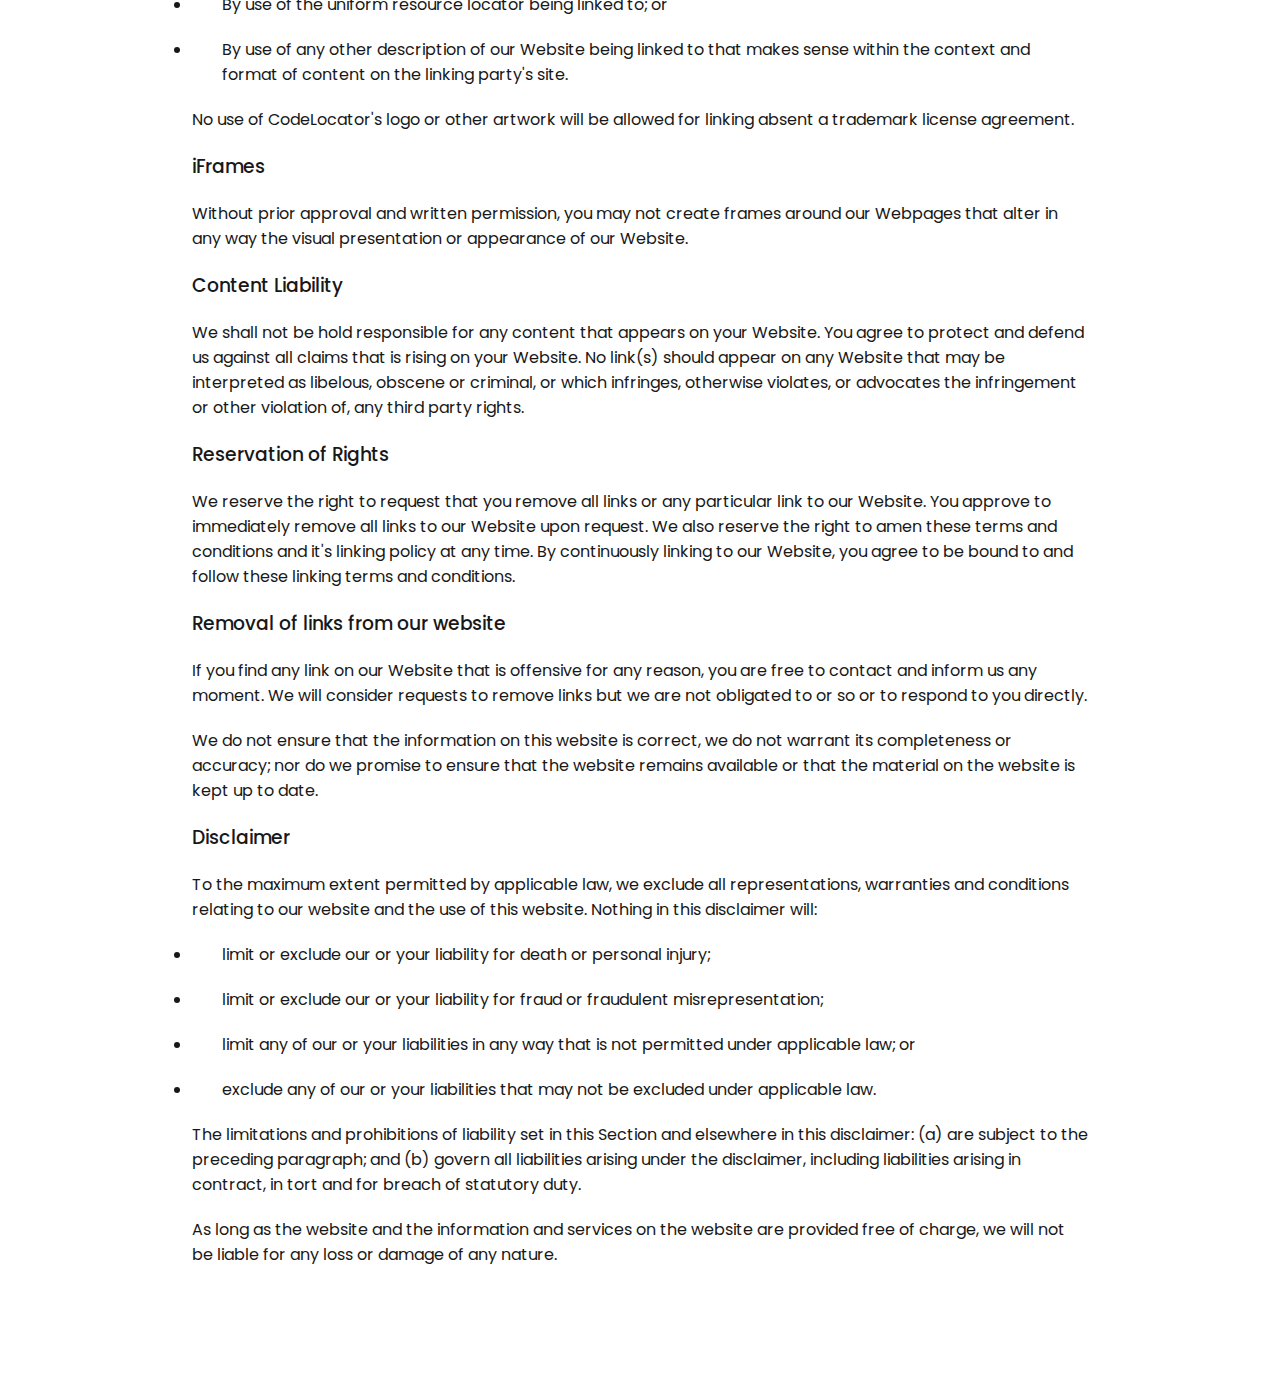
<file: terms.html>
<!DOCTYPE html>
<html lang="en">
<head>
    <meta charset="UTF-8">
    <meta name="viewport" content="width=device-width, initial-scale=1.0">
    <title>CodeLocator - Terms</title>
    <link rel="shortcut icon" href="/assets/favicon.png" type="image/x-icon">
    <link rel="stylesheet" href="https://unicons.iconscout.com/release/v4.0.8/css/line.css">
</head>
<style>
    @import url('https://fonts.googleapis.com/css2?family=Poppins:ital,wght@0,100;0,300;0,400;0,500;0,700;0,800;0,900;1,100;1,500;1,600;1,700;1,800;1,900&display=swap');

    
    
    /* CSS Reset */
    * {
        margin: 0;
        padding: 0;
        font-family: 'Poppins', sans-serif;
        color: #181818;
    }
    a{
        color: #008386;
}
    #bodyWidth{
        width: 70%;
        position: absolute;
        left: 15%;
        top: 15%;
        padding-bottom: 100px;
    }
    strong{
        font-weight: 500;
    }
    h1{
        padding: 10px 0px; 
        font-weight: 500;
    }
    h2{
        padding: 10px 0px;
        font-weight: 500;
    }
    h3{
        padding: 10px 0px;
        font-weight: 500;
    }
    p{
        padding: 10px 0px;


    }
    li{
        padding: 10px 30px;
        font-weight: 400;
        list-style-position:outside;
    }
    body {
        background: #fff;
        /* height: 1000px; */
        overflow-x: hidden;
        transition: all 0.5s;
    }

    html::-webkit-scrollbar {
        width: 0px;
    }

    /* Navbar */
    #navbar {
        display: flex;
        justify-content: space-around;
        align-items: center;
        position: fixed;
        width: 100%;
        background: #f5f5f5d1;
        padding: 10px;
        backdrop-filter: blur(16.3px);
        -webkit-backdrop-filter: blur(16.3px);
        z-index: 10000;
    }

    #navbar #logo {
        display: flex;
        justify-content: center;
        align-items: center;
    }

    #navbar #logo a {
        text-decoration: none;
    }

    #navbar #logo h1 {
        font-weight: 500;
        font-size: 20px;
        color: #181818;
        margin-left: 10px;
    }

    #navbar #logo h1 span {
        background: -webkit-linear-gradient(top left, #00eaff, #005354);
        -webkit-background-clip: text;
        -webkit-text-fill-color: transparent;
        font-weight: 500;
    }

    #navbar #settings {
        display: flex;
        justify-content: center;
        align-items: center;
    }

    #navbar #settings #modes {
        width: 40px;
        height: 40px;
        border-radius: 50%;
        background: #f5f5f5;
        border: 1px solid #ccc;
        display: flex;
        justify-content: center;
        align-items: center;
        margin-right: 10px;
        cursor: pointer;
        transition: 0.5s;
    }

    #navbar #settings #modes:hover {
        background-color: #fff;
    }

    #navbar #settings #modes i {
        font-size: 22px;
        color: #181818;
    }

    #navbar #settings #menu {
        width: 40px;
        height: 40px;
        border-radius: 50%;
        background: #f5f5f5;
        border: 1px solid #ccc;
        display: flex;
        justify-content: center;
        align-items: center;
        cursor: pointer;
        transition: 0.5s;
    }

    #navbar #settings #menu:hover {
        background-color: #fff;
    }

    #navbar #settings #menu i {
        font-size: 22px;
        color: #181818;
    }

    /** SideBar */
    #sideBar {
        position: fixed;
        right: 0;
        display: flex;
        justify-content: flex-start;

        align-items: flex-start;
        flex-direction: column;
        width: 280px;
        background: #fff;
        height: 740px;
        z-index: 100000;
        padding: 20px;
        /* margin: 10px; */
        transition: 0.5s;
        transform: translateX(400px);
    }

    #sideBar #close {
        position: absolute;
        top: 20px;
        left: 20px;
        display: flex;
        justify-content: center;
        align-items: center;
        width: 45px;
        height: 45px;
        background: #f5f5f5;
        border: 1px solid #ccc;
        font-size: 20px;
        color: #181818;
        border-radius: 3px;
        cursor: pointer;
        /* transition: 0.5s; */

    }

    #sideBar a {
        display: flex;
        position: relative;
        top: 50px;
        padding: 10px 20px;
        background: #f5f5f5;
        border: 1px solid #ccc;
        /* display: inline; */
        width: 85%;
        margin: 6px 0px;
        border-radius: 3px;
        text-decoration: none;
        color: #181818;
        text-underline-offset: 3px;
        font-weight: 300;
        cursor: pointer;
        transition: 0.5s;
    }

    #sideBar #terms {
        position: absolute;
        bottom: 70px;
        width: 86%;

    }

    #sideBar a:hover {
        text-decoration: underline;
        color: #008386;
    }

    #sideBar #terms a {
        width: 86%;
        text-decoration: underline;
        color: #008386;
    }
</style>
<body>
    <section id="navbar">
        <div id="logo">
            <a href="/index.html">
                <h1 class="text">
                    Code<span>Locator</span>
                </h1>
            </a>

        </div>
        <div id="settings">
            <!-- <div id="modes">
                <i class="uil uil-sun" id="modesIcon"></i>
            </div> -->
            <div id="menu">
                <i class="uil uil-bars"></i>
            </div>
        </div>
    </section>
    <section id="sideBar">
        <div id="close">
            &times;
        </div>
        <a href="/index.html">
            Home
        </a>
        <a href="/Pin-Codes/index.html">
            Pin-Codes Check
        </a>
        <a href="/IFSCCodes/index.html">
            IFSC-Codes Check
        </a>
        <a href="/PasswordGen/index.html">
            Pin Generator        
        </a>
        <a href="/ageCalc/index.html">
            Age Calculator
        </a>
        <!-- <a href="">
            Comming Soon
        </a> -->
        <div id="terms">
            <a href="">
                Terms
            </a>
            <a href="/privacypolicy.html">
                Privacy Policy
            </a>
        </div>

    </section>
    <div id="bodyWidth">
        <h2><strong>Terms and Conditions</strong></h2>

<p>Welcome to CodeLocator!</p>

<p>These terms and conditions outline the rules and regulations for the use of CodeLocator's Website, located at https://codelocator.netlify.app/.</p>

<p>By accessing this website we assume you accept these terms and conditions. Do not continue to use CodeLocator if you do not agree to take all of the terms and conditions stated on this page.</p>

<p>The following terminology applies to these Terms and Conditions, Privacy Statement and Disclaimer Notice and all Agreements: "Client", "You" and "Your" refers to you, the person log on this website and compliant to the Company's terms and conditions. "The Company", "Ourselves", "We", "Our" and "Us", refers to our Company. "Party", "Parties", or "Us", refers to both the Client and ourselves. All terms refer to the offer, acceptance and consideration of payment necessary to undertake the process of our assistance to the Client in the most appropriate manner for the express purpose of meeting the Client's needs in respect of provision of the Company's stated services, in accordance with and subject to, prevailing law of in. Any use of the above terminology or other words in the singular, plural, capitalization and/or he/she or they, are taken as interchangeable and therefore as referring to same.</p>

<h3><strong>Cookies</strong></h3>

<p>We employ the use of cookies. By accessing CodeLocator, you agreed to use cookies in agreement with the CodeLocator's Privacy Policy. </p>

<p>Most interactive websites use cookies to let us retrieve the user's details for each visit. Cookies are used by our website to enable the functionality of certain areas to make it easier for people visiting our website. Some of our affiliate/advertising partners may also use cookies.</p>

<h3><strong>License</strong></h3>

<p>Unless otherwise stated, CodeLocator and/or its licensors own the intellectual property rights for all material on CodeLocator. All intellectual property rights are reserved. You may access this from CodeLocator for your own personal use subjected to restrictions set in these terms and conditions.</p>

<p>You must not:</p>
<ul>
    <li>Republish material from CodeLocator</li>
    <li>Sell, rent or sub-license material from CodeLocator</li>
    <li>Reproduce, duplicate or copy material from CodeLocator</li>
    <li>Redistribute content from CodeLocator</li>
</ul>

<p>This Agreement shall begin on the date hereof. Our Terms and Conditions were created with the help of the <a href="https://www.termsandconditionsgenerator.com/">Free Terms and Conditions Generator</a>.</p>

<p>Parts of this website offer an opportunity for users to post and exchange opinions and information in certain areas of the website. CodeLocator does not filter, edit, publish or review Comments prior to their presence on the website. Comments do not reflect the views and opinions of CodeLocator,its agents and/or affiliates. Comments reflect the views and opinions of the person who post their views and opinions. To the extent permitted by applicable laws, CodeLocator shall not be liable for the Comments or for any liability, damages or expenses caused and/or suffered as a result of any use of and/or posting of and/or appearance of the Comments on this website.</p>

<p>CodeLocator reserves the right to monitor all Comments and to remove any Comments which can be considered inappropriate, offensive or causes breach of these Terms and Conditions.</p>

<p>You warrant and represent that:</p>

<ul>
    <li>You are entitled to post the Comments on our website and have all necessary licenses and consents to do so;</li>
    <li>The Comments do not invade any intellectual property right, including without limitation copyright, patent or trademark of any third party;</li>
    <li>The Comments do not contain any defamatory, libelous, offensive, indecent or otherwise unlawful material which is an invasion of privacy</li>
    <li>The Comments will not be used to solicit or promote business or custom or present commercial activities or unlawful activity.</li>
</ul>

<p>You hereby grant CodeLocator a non-exclusive license to use, reproduce, edit and authorize others to use, reproduce and edit any of your Comments in any and all forms, formats or media.</p>

<h3><strong>Hyperlinking to our Content</strong></h3>

<p>The following organizations may link to our Website without prior written approval:</p>

<ul>
    <li>Government agencies;</li>
    <li>Search engines;</li>
    <li>News organizations;</li>
    <li>Online directory distributors may link to our Website in the same manner as they hyperlink to the Websites of other listed businesses; and</li>
    <li>System wide Accredited Businesses except soliciting non-profit organizations, charity shopping malls, and charity fundraising groups which may not hyperlink to our Web site.</li>
</ul>

<p>These organizations may link to our home page, to publications or to other Website information so long as the link: (a) is not in any way deceptive; (b) does not falsely imply sponsorship, endorsement or approval of the linking party and its products and/or services; and (c) fits within the context of the linking party's site.</p>

<p>We may consider and approve other link requests from the following types of organizations:</p>

<ul>
    <li>commonly-known consumer and/or business information sources;</li>
    <li>dot.com community sites;</li>
    <li>associations or other groups representing charities;</li>
    <li>online directory distributors;</li>
    <li>internet portals;</li>
    <li>accounting, law and consulting firms; and</li>
    <li>educational institutions and trade associations.</li>
</ul>

<p>We will approve link requests from these organizations if we decide that: (a) the link would not make us look unfavorably to ourselves or to our accredited businesses; (b) the organization does not have any negative records with us; (c) the benefit to us from the visibility of the hyperlink compensates the absence of CodeLocator; and (d) the link is in the context of general resource information.</p>

<p>These organizations may link to our home page so long as the link: (a) is not in any way deceptive; (b) does not falsely imply sponsorship, endorsement or approval of the linking party and its products or services; and (c) fits within the context of the linking party's site.</p>

<p>If you are one of the organizations listed in paragraph 2 above and are interested in linking to our website, you must inform us by sending an e-mail to CodeLocator. Please include your name, your organization name, contact information as well as the URL of your site, a list of any URLs from which you intend to link to our Website, and a list of the URLs on our site to which you would like to link. Wait 2-3 weeks for a response.</p>

<p>Approved organizations may hyperlink to our Website as follows:</p>

<ul>
    <li>By use of our corporate name; or</li>
    <li>By use of the uniform resource locator being linked to; or</li>
    <li>By use of any other description of our Website being linked to that makes sense within the context and format of content on the linking party's site.</li>
</ul>

<p>No use of CodeLocator's logo or other artwork will be allowed for linking absent a trademark license agreement.</p>

<h3><strong>iFrames</strong></h3>

<p>Without prior approval and written permission, you may not create frames around our Webpages that alter in any way the visual presentation or appearance of our Website.</p>

<h3><strong>Content Liability</strong></h3>

<p>We shall not be hold responsible for any content that appears on your Website. You agree to protect and defend us against all claims that is rising on your Website. No link(s) should appear on any Website that may be interpreted as libelous, obscene or criminal, or which infringes, otherwise violates, or advocates the infringement or other violation of, any third party rights.</p>

<h3><strong>Reservation of Rights</strong></h3>

<p>We reserve the right to request that you remove all links or any particular link to our Website. You approve to immediately remove all links to our Website upon request. We also reserve the right to amen these terms and conditions and it's linking policy at any time. By continuously linking to our Website, you agree to be bound to and follow these linking terms and conditions.</p>

<h3><strong>Removal of links from our website</strong></h3>

<p>If you find any link on our Website that is offensive for any reason, you are free to contact and inform us any moment. We will consider requests to remove links but we are not obligated to or so or to respond to you directly.</p>

<p>We do not ensure that the information on this website is correct, we do not warrant its completeness or accuracy; nor do we promise to ensure that the website remains available or that the material on the website is kept up to date.</p>

<h3><strong>Disclaimer</strong></h3>

<p>To the maximum extent permitted by applicable law, we exclude all representations, warranties and conditions relating to our website and the use of this website. Nothing in this disclaimer will:</p>

<ul>
    <li>limit or exclude our or your liability for death or personal injury;</li>
    <li>limit or exclude our or your liability for fraud or fraudulent misrepresentation;</li>
    <li>limit any of our or your liabilities in any way that is not permitted under applicable law; or</li>
    <li>exclude any of our or your liabilities that may not be excluded under applicable law.</li>
</ul>

<p>The limitations and prohibitions of liability set in this Section and elsewhere in this disclaimer: (a) are subject to the preceding paragraph; and (b) govern all liabilities arising under the disclaimer, including liabilities arising in contract, in tort and for breach of statutory duty.</p>

<p>As long as the website and the information and services on the website are provided free of charge, we will not be liable for any loss or damage of any nature.</p>
    </div>
    <script>
        let menu = document.getElementById("menu");
        menu.addEventListener("click",function(){
            let sideBar = document.getElementById("sideBar");
            sideBar.style.transform ="translateX(0px)";
        })
        let close = document.getElementById("close");
        close.addEventListener("click",function(){
            let sideBar = document.getElementById("sideBar");
            sideBar.style.transform = "translateX(400px)";
        })
    </script>
</body>
</html>
</file>
<file: ageCalc/style.css>
/* ? Font Importing */
@import url('https://fonts.googleapis.com/css2?family=Poppins:ital,wght@0,100;0,300;0,400;0,500;0,700;0,800;0,900;1,100;1,500;1,600;1,700;1,800;1,900&display=swap');


/* ? CSS Reset */
*{
    padding: 0;
    margin: 0;
    font-family:'Poppins', sans-serif;;
}
*,
*:before,
*:after{
    padding: 0;
    margin: 0;
    box-sizing: border-box;
}
body{
    background-color: #fff;
}
.container{
    width: 40%;
    min-width: 450px;
    position: absolute;
    transform: translate(-50%,-50%);
    left: 50%;
    top: 50%;
    padding: 50px 30px;
}
.container *{
    font-family: "Poppins",sans-serif;
    border: none;
    outline: none;
}
.inputs-wrapper{
    background-color: #f5f5f5;
    padding: 30px 25px;
    border-radius: 8px;
    border: 1px solid #ccc;
    /* box-shadow: 0 15px 20px rgba(0,0,0,0.1); */
    margin-bottom: 50px;
}
input,
button{
    height: 50px;
    background-color: #ffffff;
    
    color: #080808;
    font-weight: 500;
    border-radius: 5px;
}
input{
    width: 60%;
    padding: 0 20px;
    font-size: 14px;
    border: 1px solid #585858;
}
button{
    width: 35%;
    float: right;
    margin-left: 10px;
    border: 1px solid #585858;
}
#date-input{
    border: 1px solid #ccc;
}
.inputs-wrapper button{
    border: 1px solid #ccc;
}
.outputs-wrapper{
    width: 100%;
    display: flex;
    justify-content: space-between;
}
.outputs-wrapper div{
    height: 100px;
    width: 100px;
    background-color: #f5f5f5;
    border-radius: 5px;
    color: #181818;
    display: grid;
    place-items: center;
    padding: 20px 0;
    border: 1px solid #ccc;
    /* box-shadow: 0 15px 20px rgba(0,0,0,0.3); */
}
.container span{
    font-size: 30px;
    font-weight: 500;
}
p{
    font-size: 14px;
    color: #707070;
    font-weight: 400;
}

/** My Code */

/* ? Navbar */

#navbar{
    display: flex;
    justify-content: space-around;
    align-items: center;
    padding: 10px;
    background: #f5f5f5;
    width: 100%;
    position: fixed;
    z-index: 1000000;
}
#navbar #logo a{
    text-decoration: none;
}
#navbar #logo a h1{
    color: #181818;
    font-size: 20px;
    font-weight: 500;
}
#navbar #logo a h1 span{
    background: -webkit-linear-gradient(top left, #00eaff,#005354);
    -webkit-background-clip: text;
    -webkit-text-fill-color: transparent;
    font-weight: 500;
}

/* ? Settings */

#navbar #settings{
    display: flex;
    align-items: center;
}
#navbar #settings .settingBtn{
    display: flex;
    justify-content: center;
    align-items: center;
    height: 45px;
    width: 45px;
    border-radius: 50%;
    background:#d4d4d4;
    margin-left: 10px;
    border: 1px solid #ccc;
    cursor: pointer;
}
#navbar #settings .settingBtn i{
    font-size: 22px;
    color: var(--textColor);
}
/** SideBar */
#sideBar{
    position: fixed;
    right: 0;
    display: flex;
    justify-content: flex-start;

    align-items: flex-start;
    flex-direction: column;
    width: 280px;
    background: #f5f5f5;
    height:100%;
    z-index: 1000000;
    padding: 20px;
    /* margin: 10px; */
    transition: 0.5s;
    transform: translateX(400px);
}
#sideBar #close{
    position: absolute;
    top: 20px;
    left: 20px;
    display: flex;
    justify-content: center;
    align-items: center;
    width: 45px;
    height: 45px;
    background: #fff;
    border: 1px solid #ccc;
    font-size: 20px;
    color: #181818;
    border-radius: 3px;
    cursor: pointer;
    /* transition: 0.5s; */

}
#sideBar a{
    display: flex;
    position: relative;
    top: 50px;
    padding: 10px 20px;
    background: #fff;
    border: 1px solid #ccc;
    /* display: inline; */
    width: 85%;
    margin: 6px 0px;
    border-radius: 3px;
    text-decoration: none;
    color: #181818;
    text-underline-offset: 3px;
    font-weight: 300;
    cursor: pointer;
    transition: 0.5s;
}
#sideBar #terms {
    position: absolute;
    bottom: 70px;
    width: 86%;
   
}
#sideBar a:hover {
    text-decoration: underline;
    color: #008386; 
}
#sideBar #terms a{
    width: 86%;
    text-decoration: underline;
    color: #008386;
}

#heading{
    position: relative;
    top: 130px;
    text-align: center;
    font-weight: 500;
    font-size: 3rem;
}
#heading span{
    background: -webkit-linear-gradient(top left, #00eaff,#005354);
    -webkit-background-clip: text;
    -webkit-text-fill-color: transparent;
    font-weight: 500;
}

@media (max-width:440px) and (min-width:370px) {
    .container{
        width: 40%;
        min-width: 400px;
        position: absolute;
        transform: translate(-50%,-50%);
        left: 50%;
        top: 50%;
        padding: 50px 30px;
    }
}
@media (max-width:370px) and (min-width:350px) {
    #heading{
        display: flex;
        flex-direction: column;
    }
    .container{
        width: 40%;
        min-width: 380px;
        position: absolute;
        transform: translate(-50%,-50%);
        left: 50%;
        top: 60%;
        padding: 50px 30px;
    }
}
@media (max-width:350px) and (min-width:300px) {
    .container{
        width: 40%;
        min-width: 300px;
        position: absolute;
        transform: translate(-50%,-50%);
        left: 50%;
        top: 60%;
        padding: 0px 0px;
    }
    .inputs-wrapper{
        padding: 20px;
    }
    .outputs-wrapper div{
        padding: 5px;
        margin: 5px;
    }
    
}
</file>
<file: IFSCCodes/style.css>
/* ? Font Importing */
@import url('https://fonts.googleapis.com/css2?family=Poppins:ital,wght@0,100;0,300;0,400;0,500;0,700;0,800;0,900;1,100;1,500;1,600;1,700;1,800;1,900&display=swap');


/* ? CSS Reset */
*{
    padding: 0;
    margin: 0;
    font-family:'Poppins', sans-serif;;
}
/* ? CSS Color | Roots */

:root{
    --textColor : #303030;
    --bodyColor : #ffffff;
    --boxElm : #f5f5f5;
    --borderColor : 1px solid #cccccc;
    --greenAlert : #6bdc61;
    --greenAlertClose : #246828;
    --redAlert: #dd4f4f;
    --redAlertClose : #93000055;
}
/*? Loader  */
#loader{
    background: #fff;
    height: 100vh;
    background-size: 20%;
    width: 100%;
    position: fixed;
    display: flex;
    justify-content: center;
    align-items: center;
    flex-direction: column;
    z-index: 10000000;
}
#loader h1{
    font-weight: 500;
    position: relative;
    font-size: 30px;
    /* color: #191919; */
}
#loader h1 span{
    background: -webkit-linear-gradient(top left, #00eaff,#005354);
    -webkit-background-clip: text;
    -webkit-text-fill-color: transparent;
    font-weight: 500;
}

/* ? HTML - ScrollBar */


html::-webkit-scrollbar
{
	width: 0;
}

/* ? Body */

body{
    transition: all 0.5s;
}


/* ? Navbar */

#navbar{
    display: flex;
    justify-content: space-around;
    align-items: center;
    padding: 10px;
    background: #f5f5f5;
    width: 100%;
    position: fixed;
    z-index: 1000000;
}
#navbar #logo a{
    text-decoration: none;
}
#navbar #logo a h1{
    color: var(--textColor);
    font-size: 20px;
    font-weight: 500;
}
#navbar #logo a h1 span{
    background: -webkit-linear-gradient(top left, #00eaff,#005354);
    -webkit-background-clip: text;
    -webkit-text-fill-color: transparent;
    font-weight: 500;
}

/* ? Settings */

#navbar #settings{
    display: flex;
    align-items: center;
}
#navbar #settings .settingBtn{
    display: flex;
    justify-content: center;
    align-items: center;
    height: 45px;
    width: 45px;
    border-radius: 50%;
    background:var(--bodyColor);
    margin-left: 10px;
    border: var(--borderColor);
    cursor: pointer;
}
#navbar #settings .settingBtn i{
    font-size: 22px;
    color: var(--textColor);
}
/** SideBar */
#sideBar{
    position: fixed;
    right: 0;
    display: flex;
    justify-content: flex-start;

    align-items: flex-start;
    flex-direction: column;
    width: 280px;
    background: #f5f5f5;
    height:100%;
    z-index: 1000000;
    padding: 20px;
    /* margin: 10px; */
    transition: 0.5s;
    transform: translateX(400px);
}
#sideBar #close{
    position: absolute;
    top: 20px;
    left: 20px;
    display: flex;
    justify-content: center;
    align-items: center;
    width: 45px;
    height: 45px;
    background: #fff;
    border: 1px solid #ccc;
    font-size: 20px;
    color: #181818;
    border-radius: 3px;
    cursor: pointer;
    /* transition: 0.5s; */

}
#sideBar a{
    display: flex;
    position: relative;
    top: 50px;
    padding: 10px 20px;
    background: #fff;
    border: 1px solid #ccc;
    /* display: inline; */
    width: 85%;
    margin: 6px 0px;
    border-radius: 3px;
    text-decoration: none;
    color: #181818;
    text-underline-offset: 3px;
    font-weight: 300;
    cursor: pointer;
    transition: 0.5s;
}
#sideBar #terms {
    position: absolute;
    bottom: 110px;
    width: 86%;
   
}
#sideBar a:hover {
    text-decoration: underline;
    color: #008386; 
}
#sideBar #terms a{
    width: 86%;
    text-decoration: underline;
    color: #008386;
}

/* Alert */
#alert{
    display: none;
    align-items: center;
    position: fixed;
    margin-top: 66px;
    justify-content:space-around;
    padding: 10px;
    background: #dd4f4f;
    width: 100%;
    z-index: 1000;

}
#alertMsg{
    color: #fff;
}
#alertClose{
    width: 40px;
    height: 40px;
    display: flex;
    justify-content: center;
    align-items: center;
    /* border: 1px solid #93000055; */
    border-radius: 2px;
    font-size: 25px;
    color: #ffffff;
    background-color:#93000055 ;
    cursor: pointer;
}

/*? Home */
#home{
    position: relative;
    top: 200px;
}
#home h1{
    width: 100%;
    text-align: center;
    font-size: 35px;
    color: var(--textColor);
    font-weight: 500;
}
#home h1 span{
    background: -webkit-linear-gradient(top left, #00eaff,#005354);
    -webkit-background-clip: text;
    -webkit-text-fill-color: transparent;
    font-weight: 500;
}


/*? Search | SearchBox */
#search{
    width: 60%;
    position: relative;
    left:17%;
    margin-top: 30px;
    background: var(--boxElm);
    padding: 20px;
    border: var(--borderColor);
    border-radius: 5px;
}

#search p{
    font-size: 18px;
    margin-bottom: 15px;
}
#searchBox{
    display: flex;
    align-items: center;
    justify-content: center;
    width:100%;
    /* background: #000; */
    /* border: var(--borderColor); */
}
#searchBox input{
    width: 70%;
    padding: 10px 20px;
    border: var(--borderColor);
    background: var(--bodyColor);
    border-top-left-radius: 5px;
    border-bottom-left-radius: 5px;
    /* border-radius: 5px; */
    color: var(--textColor);
    font-size: 16px;
}
#searchBox input:focus{
    outline: none;
}
#searchBox button{
    margin-right:5px ;
    width: 30%;
    padding: 10.5px 15px;
    border: none;
    border-top-right-radius: 5px;
    border-bottom-right-radius: 5px;
    color:var(--textColor);
    background: #23eee4;
    border-top: 1px solid #ccc;
    border-bottom: 1px solid #ccc;
    border-right: 1px solid #ccc;
    border-left: none;
    font-weight: 500;
    cursor: pointer;
}
#searchBox button #searchIcon{
    font-size: 15px;
    margin-right: 10px;
}

/* Result */
#home #resultMsg{
    font-size: 18px;
    color: var(--textColor);
    position: relative;
    left: 17%;
    top: 30px;
    text-decoration: underline;
    text-underline-offset: 3px;

}
#result{
    padding-bottom: 150px;
    overflow-x: hidden;
    
}
/* Bank Info */
#resultBox{
    display: none;
    background: var(--boxElm);
    width: 62%;
    position: relative;
    left: 17.5%;
    padding: 10px;
    border: var(--borderColor);
    border-radius: 5px;
    top: 60px;
    overflow: hidden;
    /* height: 255px; */
    transition:all 0.5s;

}
#resultBox .resultItem{
    /* background: var(--bodyColor); */
    margin: 5px;
    /* padding: 15px; */
    border-radius: 5px;
    /* border: var(--borderColor); */
    transition: 0.5s;
    display: flex;
    flex-direction: column;
    margin-top: 0;
}
#bankLink{
    display: flex;
    justify-content: space-between;
    align-items: center;
    width: 100%;
    /* background: #000; */
}
#bankLink a{
    color: #23eee4;
}
#resultBox .item{
    margin-top: 10px;
    padding: 10px 20px;
    border: var(--borderColor);
    background: var(--bodyColor);
    border-radius: 5px;
    transition: 0.5s;
}
#upArrow{
    font-size: 22px;
    background: var(--bodyColor);
    border: var(--borderColor);
    height: 44px;
    width: 44px;
    display: flex;
    justify-content: center;
    align-items: center;
    border-radius: 5px;
    margin-right: 0px;
    margin-left: 5px;
    position: relative;
    transition: 0.5s;
    top: 5px;
    cursor: pointer;
}
#upArrow:hover{
    background: #005354;
}
#bankName{
    width: 100%;
    margin-top:0px ;
}
#bankInfo{
    display: flex;
    justify-content:space-between;
    align-items: center;
    width: 100%;
    /* background: #000; */
}
#bankInfo #bankcode{
    width: 50%;
    margin-right: 5px;
}
#bankInfo #UPI{
    width: 50%;
    margin-left: 5px;
}
#address{
    margin-bottom: 8px;
}
#bankLink a{
    color: #228f99;
    text-underline-offset: 3px;
}
#navbar{
    background: rgba(245, 245, 245, 0.679);
    backdrop-filter: blur(10.3px);
    -webkit-backdrop-filter: blur(10.3px);
}
/* Responsive */
@media (max-width:610px) and (min-width:520px) {
    body{
        /* background: #181818; */
    }
    #searchBox input{
        width: 60%;
        padding: 10px 20px;
        border: var(--borderColor);
        background: var(--bodyColor);
        border-top-left-radius: 5px;
        border-bottom-left-radius: 5px;
        /* border-radius: 5px; */
        color: var(--textColor);
        font-size: 16px;
    }
    #searchBox input:focus{
        outline: none;
    }
    #searchBox button{
        margin-right:5px ;
        width: 40%;
        padding: 10.5px 15px;
        border: none;
        border-top-right-radius: 5px;
        border-bottom-right-radius: 5px;
        color:var(--textColor);
        background: #23eee4;
        border-top: 1px solid #ccc;
        border-bottom: 1px solid #ccc;
        border-right: 1px solid #ccc;
        border-left: none;
        font-weight: 500;
        cursor: pointer;
    }
    #bankInfo #UPI{
        width: 30%;
    }
    #search{
        width: 70%;
        left: 12%;
    }
    #result #resultMsg{
        left: 12%;
    }
    #resultBox{
        width: 74%;
        left: 12%;
    }
    #navbar{
        background: rgba(245, 245, 245, 0.81);
        backdrop-filter: blur(10.3px);
        -webkit-backdrop-filter: blur(10.3px);
    }
}
@media (max-width:520px) and (min-width:425px){
    body{
        /* background: #000; */
    }
    #search{
        width: 80%;
        position: relative;
        left:6%;
        margin-top: 30px;
        background: var(--boxElm);
        padding: 20px;
        border: var(--borderColor);
        border-radius: 5px;
    }
    #bankInfo #UPI{
        width: 30%;
    }
    #searchBox input{
        width: 60%;
        padding: 10px 20px;
        border: var(--borderColor);
        background: var(--bodyColor);
        border-top-left-radius: 5px;
        border-bottom-left-radius: 5px;
        /* border-radius: 5px; */
        color: var(--textColor);
        font-size: 16px;
    }
    #searchBox input:focus{
        outline: none;
    }
    #searchBox button{
        margin-right:5px ;
        width: 40%;
        padding: 10.5px 15px;
        border: none;
        border-top-right-radius: 5px;
        border-bottom-right-radius: 5px;
        color:var(--textColor);
        background: #23eee4;
        border-top: 1px solid #ccc;
        border-bottom: 1px solid #ccc;
        border-right: 1px solid #ccc;
        border-left: none;
        font-weight: 500;
        cursor: pointer;
    }
    #result #resultMsg{
        position: relative;
        left: 6%;
    }
    #resultBox{
        width: 84%;
        left: 6%;
    }
    #navbar{
        background: rgba(245, 245, 245, 0.81);
        backdrop-filter: blur(10.3px);
        -webkit-backdrop-filter: blur(10.3px);
    }
}
@media (max-width:424px) and (min-width:320px){
    body{
        /* background: #000; */
    }
    #home{
        top: 160px;
    }
    #home h1{
        display: flex;
        flex-direction: column;
        align-items: center;
        justify-content: center;
    }
    #result #resultMsg{
        position: relative;
        left: 5%;
    }
    #resultBox{
        width: 84%;
        left: 5%;
    }
    #resultMsg{
        left: 5%;
    }
    #bankInfo #UPI{
        width: 30%;
    }
    #search{
        width: 80%;
        position: relative;
        left:4%;
        margin-top: 30px;
        background: var(--boxElm);
        padding: 20px;
        border: var(--borderColor);
        border-radius: 5px;

    }
    #searchBox{
        display: flex;
        justify-content: center;
        align-items: center;
        flex-direction: column;
        /* background: #000; */
    }
    #searchBox button{
        border-radius: 5px;
        /* margin-left:6px ; */
        width: 100%;
        border: var(--borderColor);
        margin: 0px 0px 0px 0px;
        padding: 10px 20px;
        
    }
    #navbar{
        background: rgba(245, 245, 245, 0.81);
        backdrop-filter: blur(10.3px);
        -webkit-backdrop-filter: blur(10.3px);
    }
    #searchBox input{
        width: 87%;
        padding: 10px 20px;
        border: var(--borderColor);
        background: var(--bodyColor);
        border-radius: 5px;
        color: var(--textColor);
        font-size: 16px;
        margin-bottom: 8px;
    }

}
</file>
<file: style.css>
/* Import Font */
@import url('https://fonts.googleapis.com/css2?family=Poppins:ital,wght@0,100;0,300;0,400;0,500;0,700;0,800;0,900;1,100;1,500;1,600;1,700;1,800;1,900&display=swap');

/* CSS Reset */
*{
    margin: 0;
    padding: 0;
    font-family: 'Poppins', sans-serif;
}
/* Loader */
#loader{
    background: #fff;
    height: 100vh;
    background-size: 20%;
    width: 100%;
    position: fixed;
    display: flex;
    justify-content: center;
    align-items: center;
    flex-direction: column;
    z-index: 10000000;
}
#loader h1{
    font-weight: 500;
    position: relative;
    font-size: 30px;
    /* color: #191919; */
}
#loader h1 span{
    background: -webkit-linear-gradient(top left, #00eaff,#005354);
    -webkit-background-clip: text;
    -webkit-text-fill-color: transparent;
    font-weight: 500;
}

body{
    background: #fff;
    /* height: 1000px; */
    overflow-x: hidden;
    transition: all 0.5s;
}
html::-webkit-scrollbar{
    width: 0px;
}
/* Navbar */
#navbar{
    display: flex;
    justify-content: space-around;
    align-items: center;
    position: fixed;
    width: 100%;
    background: #f5f5f5;
    padding: 10px;
    background: #f5f5f5d1;
    backdrop-filter: blur(16.3px);
    -webkit-backdrop-filter: blur(16.3px);
    z-index: 10000;
}
#navbar #logo{
    display: flex;
    justify-content: center;
    align-items: center;
}
#navbar #logo a{
    text-decoration: none;
}
#navbar #logo h1{
    font-weight: 500;
    font-size: 20px;
    color: #181818;
    margin-left: 10px;
}
#navbar #logo h1 span{
    background: -webkit-linear-gradient(top left, #00eaff,#005354);
    -webkit-background-clip: text;
    -webkit-text-fill-color: transparent;
    font-weight: 500;
}
#navbar #circle{
    width: 40px;
    height: 40px;
    border-radius: 50%;
    background: #00eeff;
}
#navbar #settings{
    display: flex;
    justify-content: center;
    align-items: center;
}
#navbar #settings #modes{
    width: 40px;
    height: 40px;
    border-radius: 50%;
    background: #f5f5f5;
    border: 1px solid #ccc;
    display: flex;
    justify-content:center ;
    align-items: center;
    margin-right: 10px;
    cursor: pointer;
    transition: 0.5s;
    color: #181818;
}
#navbar #settings #modes:hover{
    background-color: #ccc;
}
#navbar #settings #modes i{
    font-size: 22px;
    color: #181818;
}
#navbar #settings #menu{
    width: 40px;
    height: 40px;
    border-radius: 50%;
    background: #f5f5f5;
    border: 1px solid #ccc;
    display: flex;
    justify-content:center ;
    align-items: center;
    cursor: pointer;
    transition: 0.5s;
}
#navbar #settings #menu:hover{
    background-color: #ccc;
}

#navbar #settings #menu i{
    font-size: 22px;
    color: #181818;
}


#home{
    position: relative;
    top: 130px;
}
#home h1{
    text-align: center;
    font-size: 40px;
    font-weight: 500;
    color: #181818;
}
#home h1 span{
    background: -webkit-linear-gradient(top left, #00eaff,#005354);
    -webkit-background-clip: text;
    -webkit-text-fill-color: transparent;
    font-weight: 500;
}

/* Tools Home Page */
#tools{
    display: flex;
    justify-content: center;
    align-items: center;
    flex-wrap: wrap;
    /* background-color: #191919; */
    width: 100%;
    position: relative;
    left: 0%;
    margin-top: 30px;
    border-radius: 10px;
    /* border: 1px solid #505050; */
}
#tools .toolBox{
    /* width: 200px;
    height: 200px; */
    margin: 20px;
    padding:20px 30px;
    background: #f5f5f5;
    display: flex;
    justify-content: center;
    align-items: center;
    flex-direction: column;
    text-decoration: none;
    border-radius: 5px;
    border: 1px solid #ccc;
    cursor: pointer;
    transition: all 0.5s;
    
}
#tools .toolBox .uil-code-branch{
    font-size: 50px;
    background: -webkit-linear-gradient(top left, #00eaff,#005354);
    -webkit-background-clip: text;
    -webkit-text-fill-color: transparent;
    font-weight: 500;
    /* margin: 10px; */
    /* background: #0000003e; */
    width: 150px;
    height:150px;
    display: flex;
    justify-content: center;
    align-items: center;
    text-decoration: none;
}
#tools .toolBox #pageup{
    display: flex;
    justify-content: space-around;
    align-items: center;
    padding:15px 10px;
    /* background: #000; */
    width: 100%;
    border: 1px solid #ccc;
    border-radius: 5px;
    margin-top: 10px;
    background: #fff;
}
#tools .toolBox #pageup p{
    color: #181818;
    transition: 0.5s;
}
#tools .toolBox:hover #pageup p{
    transition: 0.5s;
    color: #139ea1;
    text-decoration: underline;
    text-underline-offset: 5px;
}
#tools .toolBox #pageup .uil-external-link-alt{
    color: #181818;
    font-size: 18px;
    transition: 0.5s;
}
#tools .toolBox:hover  #pageup .uil-external-link-alt{
    transition: 0.5s;
    color: #269193;
    text-decoration: underline;
    text-underline-offset: 5px;
}
#tools .toolBox #iconBox{
    width: 100%;
    height: 100%;
    background: #fff;
    border-radius: 5px;
    display: flex;
    justify-content: center;
    align-items: center;
    padding: 10px;
    border: 1px solid #ccc;
}

/* Footer */
footer{
    /* position: relative;
    top: 310px;
    display: flex;
    justify-content: space-around;
    align-items: center;
    background: #191919;
    margin: 0 auto; */
}
footer div{
    /* text-align: center; */
    color: #181818;
    /* padding: 20px; */
    
}
footer div span{
    background: -webkit-linear-gradient(top left, #00eaff,#005354);
    -webkit-background-clip: text;
    -webkit-text-fill-color: transparent;
}
footer a{
    color: #008386;
    text-underline-offset: 3px;
}
html{
    position: relative;
    min-height: 100%;
}
body {
    /* Margin bottom by footer height */
    margin-bottom: 60px;
}
footer {
    position: absolute;
    bottom: 0;
    width: 100%;
    display: flex;
    justify-content: space-around;
    align-items: center;
    /* Set the fixed height of the footer here */
    height: 60px;
    background-color: #f5f5f5;
  }

#iconBox img{
    width:220px;
    height:220px;
    display: flex;
    justify-content: center;
    align-items: center;
}
/** SideBar */
#sideBar{
    position: fixed;
    right: 0;
    display: flex;
    justify-content: flex-start;

    align-items: flex-start;
    flex-direction: column;
    width: 280px;
    background: #fff;
    height:100%;
    z-index: 100000;
    padding: 20px;
    /* margin: 10px; */
    transition: 0.5s;
    transform: translateX(400px);
}
#sideBar #close{
    position: absolute;
    top: 20px;
    left: 20px;
    display: flex;
    justify-content: center;
    align-items: center;
    width: 45px;
    height: 45px;
    background: #f5f5f5;
    border: 1px solid #ccc;
    font-size: 20px;
    color: #181818;
    border-radius: 3px;
    cursor: pointer;
    /* transition: 0.5s; */

}
#sideBar a{
    display: flex;
    position: relative;
    top: 50px;
    padding: 10px 20px;
    background: #f5f5f5;
    border: 1px solid #ccc;
    /* display: inline; */
    width: 85%;
    margin: 6px 0px;
    border-radius: 3px;
    text-decoration: none;
    color: #181818;
    text-underline-offset: 3px;
    font-weight: 300;
    cursor: pointer;
    transition: 0.5s;
}
#sideBar #terms {
    position: absolute;
    bottom: 100px;
    width: 86%;
   
}
#sideBar a:hover {
    text-decoration: underline;
    color: #008386; 
}
#sideBar #terms a{
    width: 86%;
    text-decoration: underline;
    color: #008386;
}


/*Responsive */
@media (max-width:1130px) and (min-width:300px) {
    body {
        /* Margin bottom by footer height */
        margin-bottom: 230px;
    }
}
@media (max-width:450px) and (min-width:320px) {
    footer a{
        display: none;
    }
}
</file>
<file: PasswordGen/style.css>
@import url('https://fonts.googleapis.com/css2?family=Poppins:ital,wght@0,100;0,300;0,400;0,500;0,700;0,800;0,900;1,100;1,500;1,600;1,700;1,800;1,900&display=swap');


/* ? CSS Reset */
*{
    padding: 0;
    margin: 0;
    font-family:'Poppins', sans-serif;;
}
/* ? Navbar */

#navbar{
    display: flex;
    justify-content: space-around;
    align-items: center;
    padding: 10px;
    height: 66px;
    background: #f5f5f5;
    width: 100%;
    position: fixed;
    z-index: 1000000;
}
#navbar #logo a{
    text-decoration: none;
}
#navbar #logo a h1{
    color:#181818;
    font-size: 20px;
    font-weight: 500;
}
#navbar #logo a h1 span{
    background: -webkit-linear-gradient(top left, #00eaff,#005354);
    -webkit-background-clip: text;
    -webkit-text-fill-color: transparent;
    font-weight: 500;
}

/* ? Settings */

#navbar #settings{
    display: flex;
    align-items: center;
}
#navbar #settings .settingBtn{
    display: flex;
    justify-content: center;
    align-items: center;
    height: 45px;
    width: 45px;
    border-radius: 50%;
    background:#fff8f8;
    margin-left: 10px;
    border:1px solid #ccc;
    cursor: pointer;
}
#navbar #settings .settingBtn i{
    font-size: 22px;
    color: var(--textColor);
}
/** SideBar */
#sideBar{
    position: fixed;
    right: 0;
    display: flex;
    justify-content: flex-start;

    align-items: flex-start;
    flex-direction: column;
    width: 280px;
    background: #f5f5f5;
    height: 100%;
    z-index: 1000000;
    padding: 20px;
    /* margin: 10px; */
    transition: 0.5s;
    transform: translateX(400px);
}
#sideBar #close{
    position: absolute;
    top: 20px;
    left: 20px;
    display: flex;
    justify-content: center;
    align-items: center;
    width: 45px;
    height: 45px;
    background: #fff;
    border: 1px solid #ccc;
    font-size: 20px;
    color: #181818;
    border-radius: 3px;
    cursor: pointer;
    /* transition: 0.5s; */

}
#sideBar a{
    display: flex;
    position: relative;
    top: 50px;
    padding: 10px 20px;
    background: #fff;
    border: 1px solid #ccc;
    /* display: inline; */
    width: 100%;
    margin: 6px 0px;
    font-size: 16px;
    border-radius: 3px;
    text-decoration: none;
    color: #181818;
    text-underline-offset: 3px;
    font-weight: 300;
    cursor: pointer;
    transition: 0.5s;
}
#sideBar #terms {
    position: absolute;
    bottom: 70px;
    width: 100%;
   
}
#sideBar a:hover {
    text-decoration: underline;
    color: #008386; 
}
#sideBar #terms a{
    width: 86%;
    text-decoration: underline;
    color: #008386;
}

/*? Loader  */
#loader{
    background: #fff;
    height: 100vh;
    background-size: 20%;
    width: 100%;
    position: fixed;
    display: flex;
    justify-content: center;
    align-items: center;
    flex-direction: column;
    z-index: 10000000;
}
#loader h1{
    font-weight: 500;
    position: relative;
    font-size: 30px;
    /* color: #191919; */
}
#loader h1 span{
    background: -webkit-linear-gradient(top left, #00eaff,#005354);
    -webkit-background-clip: text;
    -webkit-text-fill-color: transparent;
    font-weight: 500;
}

* {
    margin: 0;
    padding: 0;
    box-sizing: border-box;
  }
  body {
    /* width: 100%;
    height: 100vh;
    background:#fff;
    display: flex;
    flex-direction: column;
    justify-content: center;
    align-items: center; */

  }
  #passgen{
    position: relative;
    top: 160px;
    display: flex;
    justify-content: center;
    align-items: center;
    /* max-width: 100vh; */
    width: 100%;
    /* left: 24%; */
  }
  .heading{
    position: relative;
    text-align: center;
    top: 130px;
    font-size: 40px;
    font-weight: 500;
  }
  .heading span{
    background: -webkit-linear-gradient(top left, #00eaff,#005354);
    -webkit-background-clip: text;
    -webkit-text-fill-color: transparent;
    font-weight: 500;
  }
  button {
    border: 0;
    outline: 0;
  }
  .container {
    margin: 40px 0;
    width: 400px;
    height: 580px;
    padding: 10px 25px;
    background: #f5f5f5;
    border-radius: 5px;
    border: 1px solid #ccc;
  }
  .container #box{
    position: relative;
    top: 20px;
  }
  .container h2.title {
    font-size: 1.75rem;
    margin: 10px -5px;
    margin-bottom: 30px;
    color: #181818;
  }
  .result {
    position: relative;
    width: 100%;
    height: 65px;
    overflow: hidden;
  }
  .result__info {
    position: absolute;
    bottom: 4px;
    color: #181818;
    font-size: 0.8rem;
    transition: all 150ms ease-in-out;
    transform: translateY(200%);
    opacity: 0;
  }
  .result__info.right {
    right: 8px;
  }
  .result__info.left {
    left: 8px;
  }
  .result__viewbox {
    width: 100%;
    height: 100%;
    background:#fff;
    border-radius: 8px;
    border: 1px solid #ccc;
    color: #181818;
    text-align: center;
    line-height: 65px;
  }
  .result #copy-btn {
    position: absolute;
    top: var(--y);
    left: var(--x);
    width: 38px;
    height: 38px;
    background: #181818;
    border-radius: 50%;
    opacity: 0;
    transform: translate(-50%, -50%) scale(0);
    transition: all 350ms cubic-bezier(0.175, 0.885, 0.32, 1.275);
    cursor: pointer;
    z-index: 2;
  }
  .result #copy-btn:active {
    box-shadow: 0 0 0 200px rgba(255, 255, 255, 0.08);
  }
  .result:hover #copy-btn {
    opacity: 1;
    transform: translate(-50%, -50%) scale(1.35);
  }
  .field-title {
    position: absolute;
    top: -20px;
    left: 4px;
    padding:10px 0px;
    transform: translateY(-50%);
    font-weight: 500;
    color: #181818;
    /* text-transform: uppercase; */
    font-size: 14px;
    pointer-events: none;
    user-select: none;
  }
  .options {
    width: 100%;
    height: auto;
    margin: 50px 0;
  }
  .range__slider {
    position: relative;
    width: 100%;
    top: 20px;
    height: calc(65px - 10px);
    display: flex;
    justify-content: center;
    align-items: center;
    background:#fff;
    border-radius: 5px;
    border: 1px solid #ccc;
    margin: 30px 0;
  }
  .range__slider::before, .range__slider::after {
    position: absolute;
    color: #181818;
    font-size: 0.9rem;
    font-weight: 500;
  }
  .range__slider::before {
    content: attr(data-min);
    left: 10px;
  }
  .range__slider::after {
    content: attr(data-max);
    right: 10px;
  }
  .range__slider .length__title::after {
    content: attr(data-length);
    position: absolute;
    right: -16px;
    font-variant-numeric: tabular-nums;
    color: #181818;
  }
  #slider {
    -webkit-appearance: none;
    width: calc(100% - (70px));
    height: 2px;
    border-radius: 5px;
    background:#181818;
    outline: none;
    padding: 0;
    margin: 0;
    cursor: pointer;
  }
  #slider::-webkit-slider-thumb {
    -webkit-appearance: none;
    width: 20px;
    height: 20px;
    border-radius: 50%;
    background: #ccc;
    cursor: pointer;
    transition: all 0.15s ease-in-out;
  }
  #slider::-webkit-slider-thumb:hover {
    background: #3a3a3a;
    transform: scale(1.2);
  }
  #slider::-moz-range-thumb {
    width: 20px;
    height: 20px;
    border: 0;
    border-radius: 50%;
    background: #ccc;
    cursor: pointer;
    transition: background 0.15s ease-in-out;
  }
  #slider::-moz-range-thumb:hover {
    background: #ccc;
  }
  .settings {
    position: relative;
    top: 30px;
    height: auto;
    widows: 100%;
    display: flex;
    flex-direction: column;
  }
  .settings .setting {
    position: relative;
    width: 100%;
    height: calc(65px - 10px);
    background:#fff;
    border: 1px solid #ccc;
    border-radius: 8px;
    display: flex;
    align-items: center;
    padding: 10px 25px;
    color: #181818;
    margin-bottom: 8px;
  }
  .settings .setting input {
    opacity: 0;
    position: absolute;
  }
  .settings .setting input + label {
    user-select: none;
  }
  .settings .setting input + label::before, .settings .setting input + label::after {
    content: "";
    position: absolute;
    transition: 150ms cubic-bezier(0.24, 0, 0.5, 1);
    transform: translateY(-50%);
    top: 50%;
    right: 10px;
    cursor: pointer;
  }
  .settings .setting input + label::before {
    height: 30px;
    width: 50px;
    border-radius: 30px;
    background:#bebebe;
  }
  .settings .setting input + label::after {
    height: 24px;
    width: 24px;
    border-radius: 60px;
    right: 32px;
    background: #f5f5f5;
  }
  .settings .setting input:checked + label:before {
    background: #008386;
    transition: all 150ms cubic-bezier(0, 0, 0, 0.1);
  }
  .settings .setting input:checked + label:after {
    right: 14px;
  }
  .settings .setting input:focus + label:before {
    box-shadow: 0 0 0 2px rgba(255, 255, 255, 0.75);
  }
  .settings .setting input:disabled + label:before, .settings .setting input:disabled + label:after {
    cursor: not-allowed;
  }
  .settings .setting input:disabled + label:before {
    background: #4f4f6a;
  }
  .settings .setting input:disabled + label:after {
    background: #909090;
  }
  .btn.generate {
    user-select: none;
    position: relative;
    top: 30px;
    width: 100%;
    height: 50px;
    margin: 10px 0;
    border-radius: 8px;
    color: #fff;
    border: none;
    background-image: linear-gradient(135deg, #6af0ff 0%, #0a7783 100%);
    letter-spacing: 1px;
    /* font-weight: bold; */
    font-weight: 500;
    /* text-transform: uppercase; */
    cursor: pointer;
    transition: all 150ms ease;
  }
  .btn.generate:active {
    transform: translateY(-3%);
    box-shadow: 0 4px 8px rgba(255, 255, 255, 0.08);
  }
</file>
<file: Pin-Codes/style.css>
/* Import Font */
@import url('https://fonts.googleapis.com/css2?family=Poppins:ital,wght@0,100;0,300;0,400;0,500;0,700;0,800;0,900;1,100;1,500;1,600;1,700;1,800;1,900&display=swap');

/* CSS Reset */
*{
    margin: 0;
    padding: 0;
    font-family: 'Poppins', sans-serif;
}

body{
    background: #fff;
    /* height: 1000px; */
    overflow-x: hidden;
    transition: all 0.5s;
}
html::-webkit-scrollbar{
    width: 0px;
}
/* Navbar */
#navbar{
    display: flex;
    justify-content: space-around;
    align-items: center;
    position: fixed;
    width: 100%;
    /* left: 10%; */
    /* top: 20px; */
    /* background: #101010; */
    padding: 10px;
    /* border-radius: 50px; */
    background:#f5f5f5d1;
    /* background: #000; */
    /* border-radius: 100px; */
    /* box-shadow: 0 4px 30px rgba(0, 0, 0, 0.1); */
    backdrop-filter: blur(16.3px);
    -webkit-backdrop-filter: blur(16.3px);
    /* border: 1px solid #464646; */
    z-index: 10000;
}
#navbar #logo{
    display: flex;
    justify-content: center;
    align-items: center;
}
#navbar a{
    text-decoration: none;
}
#navbar #logo h1{
    font-weight: 500;
    font-size: 20px;
    color: #181818;
    margin-left: 10px;
}
#navbar #logo h1 span{
    background: -webkit-linear-gradient(top left, #00eaff,#005354);
    -webkit-background-clip: text;
    -webkit-text-fill-color: transparent;
    font-weight: 500;
}
#navbar #settings{
    display: flex;
    justify-content: center;
    align-items: center;
}
#navbar #settings #modes{
    width: 40px;
    height: 40px;
    border-radius: 50%;
    /* background: #191919; */
    border: 1px solid #ccc;
    display: flex;
    justify-content:center ;
    align-items: center;
    margin-right: 10px;
    cursor: pointer;
    transition: 0.5s;
}
#navbar #settings #modes:hover{
    background-color: #ccc;
}
#navbar #settings #modes i{
    font-size: 22px;
    color: #181818;
}
#navbar #settings #menu{
    width: 40px;
    height: 40px;
    border-radius: 50%;
    /* background: #191919; */
    border: 1px solid #ccc;
    display: flex;
    justify-content:center ;
    align-items: center;
    cursor: pointer;
    transition: 0.5s;
}
#navbar #settings #menu:hover{
    background-color: #ccc;
}

#navbar #settings #menu i{
    font-size: 22px;
    color: #181818;
}

/* Menu Item */
/** SideBar */
#sideBar{
    position: fixed;
    right: 0;
    display: flex;
    justify-content: flex-start;

    align-items: flex-start;
    flex-direction: column;
    width: 280px;
    background: #fff;
    height:100%;
    z-index: 1000000;
    padding: 20px;
    /* margin: 10px; */
    transition: 0.5s;
    transform: translateX(400px);
}
#sideBar #close{
    position: absolute;
    top: 20px;
    left: 20px;
    display: flex;
    justify-content: center;
    align-items: center;
    width: 45px;
    height: 45px;
    background: #f5f5f5;
    border: 1px solid #ccc;
    font-size: 20px;
    color: #181818;
    border-radius: 3px;
    cursor: pointer;
    /* transition: 0.5s; */

}
#sideBar a{
    display: flex;
    position: relative;
    top: 50px;
    padding: 10px 20px;
    background: #f5f5f5;
    border: 1px solid #ccc;
    /* display: inline; */
    width: 85%;
    margin: 6px 0px;
    border-radius: 3px;
    text-decoration: none;
    color: #181818;
    text-underline-offset: 3px;
    font-weight: 300;
    cursor: pointer;
    transition: 0.5s;
}
#sideBar #terms {
    position: absolute;
    bottom: 110px;
    width: 86%;
   
}
#sideBar a:hover {
    text-decoration: underline;
    color: #008386; 
}
#sideBar #terms a{
    width: 86%;
    text-decoration: underline;
    color: #008386;
}


#home{
    position: relative;
    top: 170px;
}
#home h1{
    text-align: center;
    font-size: 40px;
    font-weight: 500;
    color: #181818;
}
#home h1 span{
    background: -webkit-linear-gradient(top left, #00eaff,#005354);
    -webkit-background-clip: text;
    -webkit-text-fill-color: transparent;
    font-weight: 500;
}
#home #searcherBox{
    display: flex;
    flex-direction: column;
    justify-content: flex-start;
    align-items: flex-start;
    max-width: 81.2%;
    position: relative;
    left: 7.5%;
    top:30px;
    padding: 15px;
    border-radius: 5px;
    border: 1px solid #ccc;
    background-color: #f5f5f5;
}
#home #searcherBox p{
    font-size: 18px;
    color: #181818;
}

#home #searcherBox #search{
    width: 100%;
    display: flex;
    justify-content: flex-start;
    align-items: center;
}
#home #searcherBox #search input{
    padding: 10px 20px;
    margin-top: 10px;
    border-radius: 5px;
    border: 1px solid #ccc;
    background: #fff;
    font-size: 16px;
    width:1300px;
    color: #181818;
}
#home #searcherBox #search input:focus{
    outline: none;
}
/* #home #searcherBox #search input::placeholder{
    color: #181818;
} */
#home #searcherBox #search button{
    /* max-width: 30%; */
    display: flex;
    align-items: center;
    justify-content: center;
    padding: 10px 30px;
    border: 1px solid #ccc;
    border-radius: 4px;
    background:#00eaff;
    color: #181818;
    font-weight: 500;
    margin-top: 10px;
    margin-left: 10px;
    cursor: pointer;
    transition: 0.5s;
}
#searchIcon{
    font-size: 16px;
    margin-right: 5px;
}
#home #searcherBox #search button:hover{
    background:#86f5ff;
}
/* Results */

#results{
    position: relative;
    top: 60px;
}
#results p{
    text-decoration: none;
    font-size: 18px;
    color: #181818;
    position: relative;
    left: 8%;
    text-decoration: underline;
    text-underline-offset: 4px;
}

#resultBox{
    display: none;
    max-width: 82%;
    position: relative;
    left: 7.5%;
    top: 20px;
    background: #fff;
    padding: 10px;
    margin-top: 20px;
    border-radius: 5px;
    border: 1px solid #ccc;
}
#resultBox .resultItem{
    padding: 15px 20px;
    background: #fff;
    border-radius: 5px;
    border: 1px solid #ccc;
    cursor: pointer;
    margin: 15px;
}
#resultBox .resultItem {
    color: #181818;
}
#resultBox .resultItem span{
    color: #00838f;
    text-decoration: underline;
    text-underline-offset: 3px;
}

/* Responsive */
@media (max-width:2560px) and (min-width:1440px){
    body{
        /* background: #000; */
    }
    #menuItems{
        display:none;
        position: fixed;
        right: 21%;
        /* background: ; */
        top: 12%;
        background: #f5f5f5;
        border: 1px solid #ccc;
        padding: 10px;
        border-radius:10px;
        z-index: 100;
        transition: 0.5s;
    }
    #home #searcherBox{
        display: flex;
        flex-direction: column;
        justify-content: flex-start;
        align-items: flex-start;
        max-width: 50%;
        position: relative;
        left: 25%;
        top:30px;
        padding: 15px;
        border-radius: 5px;
        border: 1px solid #ccc;
        background-color: #f5f5f5;
    }
    #results p{
        font-size: 18px;
        color: #181818;
        position: relative;
        left: 25%;
        text-decoration: underline;
        text-underline-offset: 4px;
    }
    
    #resultBox{
        max-width: 50%;
        position: relative;
        left: 25%;
        background: #f5f5f5;
        padding: 10px;
        margin-top: 20px;
        border-radius: 5px;
        border: 1px solid #464646;
    }
}
@media (max-width:1440px) and (min-width:1024px){
    body{
        /* background: #000; */
    }
  
    #home #searcherBox{
        display: flex;
        flex-direction: column;
        justify-content: flex-start;
        align-items: flex-start;
        max-width: 50%;
        position: relative;
        left: 25%;
        top:30px;
        padding: 15px;
        border-radius: 5px;
        border: 1px solid #ccc;
        background-color: #f5f5f5;
    }
    #results p{
        font-size: 18px;
        color: #181818;
        position: relative;
        left: 25%;
        text-decoration: underline;
        text-underline-offset: 4px;
    }
    
    #resultBox{
        max-width: 50%;
        position: relative;
        left: 25%;
        background: #f5f5f5;
        padding: 10px;
        margin-top: 20px;
        border-radius: 5px;
        border: 1px solid #ccc;
    }
}
@media (max-width:1023px) and (min-width:768px){
    body{
        /* background: #000; */
    }
    #home #searcherBox{
        display: flex;
        flex-direction: column;
        justify-content: flex-start;
        align-items: flex-start;
        max-width: 50%;
        position: relative;
        left: 25%;
        top:30px;
        padding: 15px;
        border-radius: 5px;
        border: 1px solid #ccc;
        background-color: #f5f5f5;
    }
    #results p{
        font-size: 18px;
        color: #181818;
        position: relative;
        left: 25%;
        text-decoration: underline;
        text-underline-offset: 4px;
    }
    
    #resultBox{
        max-width: 50%;
        position: relative;
        left: 25%;
        background: #f5f5f5;
        padding: 10px;
        margin-top: 20px;
        border-radius: 5px;
        border: 1px solid #ccc;
    }
    #results{
        overflow-x: hidden;
    }
}
@media (max-width:767px) and (min-width:600px){
    body{
        /* background: #dd2727; */
    }

    #home #searcherBox{
        display: flex;
        flex-direction: column;
        justify-content: flex-start;
        align-items: flex-start;
        max-width: 60%;
        position: relative;
        left: 20%;
        top:30px;
        padding: 15px;
        border-radius: 5px;
        border: 1px solid #ccc;
        background-color: #f5f5f5;
    }
    #results p{
        font-size: 18px;
        color: #181818;
        position: relative;
        left: 20%;
        text-decoration: underline;
        text-underline-offset: 4px;
    }
    
    #resultBox{
        max-width: 60%;
        position: relative;
        left: 20%;
        background: #f5f5f5;
        padding: 10px;
        margin-top: 20px;
        border-radius: 5px;
        border: 1px solid #ccc;
    }
    footer{
        position: relative;
        bottom: 0px;
        top: 380px;
        /* left: 0; */
        width: 100%;
    
    }
    #resultMsg{
        padding: 15px;
        border: 1px solid #ccc;
        display: flex;
        justify-content: flex-start;
        align-items: flex-start;
        background: #fff;
        width: 70%;
        border-radius: 5px;
        position: relative;
        left: 15%;
    }
    #results{
        overflow-x: hidden;
    }
}
@media (max-width:599px) and (min-width:475px){
    body{
        /* background: #000; */
    }
    
    #results{
        overflow-x: hidden;
    }
}
@media (max-width:425px) and (min-width:375px){

    #navbar{
        display: flex;
        justify-content: space-around;
        align-items: center;
        position: fixed;
        width: 100%;
        /* left: 10%; */
        /* top: 20px; */
        background: #f5f5f5d1;
        padding: 10px;
        /* border-radius: 50px; */
        /* background: rgba(30, 30, 30, 0.78); */
        /* background: #000; */
        /* border-radius: 100px; */
        /* box-shadow: 0 4px 30px rgba(0, 0, 0, 0.1); */
        backdrop-filter: blur(16.3px);
        -webkit-backdrop-filter: blur(16.3px);
        /* border: 1px solid #464646; */
        z-index: 10000;
    }
    #home h1{
        font-size: 30px;
    }
    #home #searcherBox #search #searchInp{
        width: 85%;
    }
    #home #searcherBox{
        display: flex;
        flex-direction: column;
        justify-content: flex-start;
        align-items: flex-start;
        left: 5%;
    }
    #home #searcherBox #search
    {
        display: flex;
        flex-direction: column;
        justify-content: flex-start;
        align-items: flex-start;
    }
    #home #searcherBox #search #searchBtn{
        width: 99%;
        position: relative;
        left: -3%;
    }
    #resultBox{
        left: 5%;
        padding: 0;
        max-width: 90%;
    }
    #results{
        overflow-x: hidden;
    }
   
}
@media (max-width:376px) and (min-width:300px){
    body{
        /* background: #005354; */
    }
    #navbar{
        display: flex;
        justify-content: space-around;
        align-items: center;
        position: fixed;
        width: 100%;
        /* left: 10%; */
        /* top: 20px; */
        background: #f5f5f5d1;
        padding: 10px;
        /* border-radius: 50px; */
        /* background: #000; */
        /* border-radius: 100px; */
        /* box-shadow: 0 4px 30px rgba(0, 0, 0, 0.1); */
        backdrop-filter: blur(16.3px);
        -webkit-backdrop-filter: blur(16.3px);
        /* border: 1px solid #464646; */
        z-index: 10000;
    }
    #home h1{
        font-size: 30px;
    }
    #home #searcherBox #search #searchInp{
        width: 85%;
    }
    #home #searcherBox{
        display: flex;
        flex-direction: column;
        justify-content: flex-start;
        align-items: flex-start;
        left: 5%;
    }
    #home #searcherBox #search
    {
        display: flex;
        flex-direction: column;
        justify-content: flex-start;
        align-items: flex-start;
    }
    #home #searcherBox #search #searchBtn{
        width: 99%;
        position: relative;
        left: -3%;
    }
    #results{
        overflow-x: hidden;
    }
    #resultBox{
        display: none;
        max-width: 90%;
        position: relative;
        left: 5%;
        background: #fff;
        padding: 0px;
        margin-top: 20px;
        border-radius: 5px;
        border: 1px solid #ccc;
    }
    footer{
        position: absolute;
        bottom: 0px;
        height: 330px;
        width: 100%;
        top: 240px;
        padding: 0;
        margin: 0;
    }
    footer div{
        position: absolute;
        bottom: 0px;
        /* margin: 0; */
    }
    #results pre{
        position: relative;
        left: 5%;
    }
}

/* Alert */
#alert{
    display: none;
    align-items: center;
    position: fixed;
    margin-top: 62px;
    justify-content:space-around;
    padding: 10px;
    background: #dd4f4f;
    width: 100%;
    z-index: 1000;

}

#alertClose{
    width: 40px;
    height: 40px;
    display: flex;
    justify-content: center;
    align-items: center;
    /* border: 1px solid #93000055; */
    border-radius: 2px;
    font-size: 25px;
    /* color: #1B1B1C; */
    background-color:#93000055 ;
    cursor: pointer;
}

/* #resultMsg{
    padding: 15px;
    border: 1px solid #505050;
    display: flex;
    justify-content: flex-start;
    align-items: flex-start;
    background: #191919;
    width: 50%;
    border-radius: 5px;
    position: relative;
    left: 25%;
} */

#loader{
    background: #fff;
    height: 100vh;
    background-size: 20%;
    width: 100%;
    position: fixed;
    display: flex;
    justify-content: center;
    align-items: center;
    flex-direction: column;
    z-index: 10000000;
}
#loader h1{
    font-weight: 500;
    position: relative;
    font-size: 30px;
    /* color: #191919; */
}
#loader h1 span{
    background: -webkit-linear-gradient(top left, #00eaff,#005354);
    -webkit-background-clip: text;
    -webkit-text-fill-color: transparent;
    font-weight: 500;
}
#results{
    overflow: hidden;
    padding-bottom: 100px;
}
.resultItem a{
    text-underline-offset: 3px;
    color: #00838f;
}
</file>
